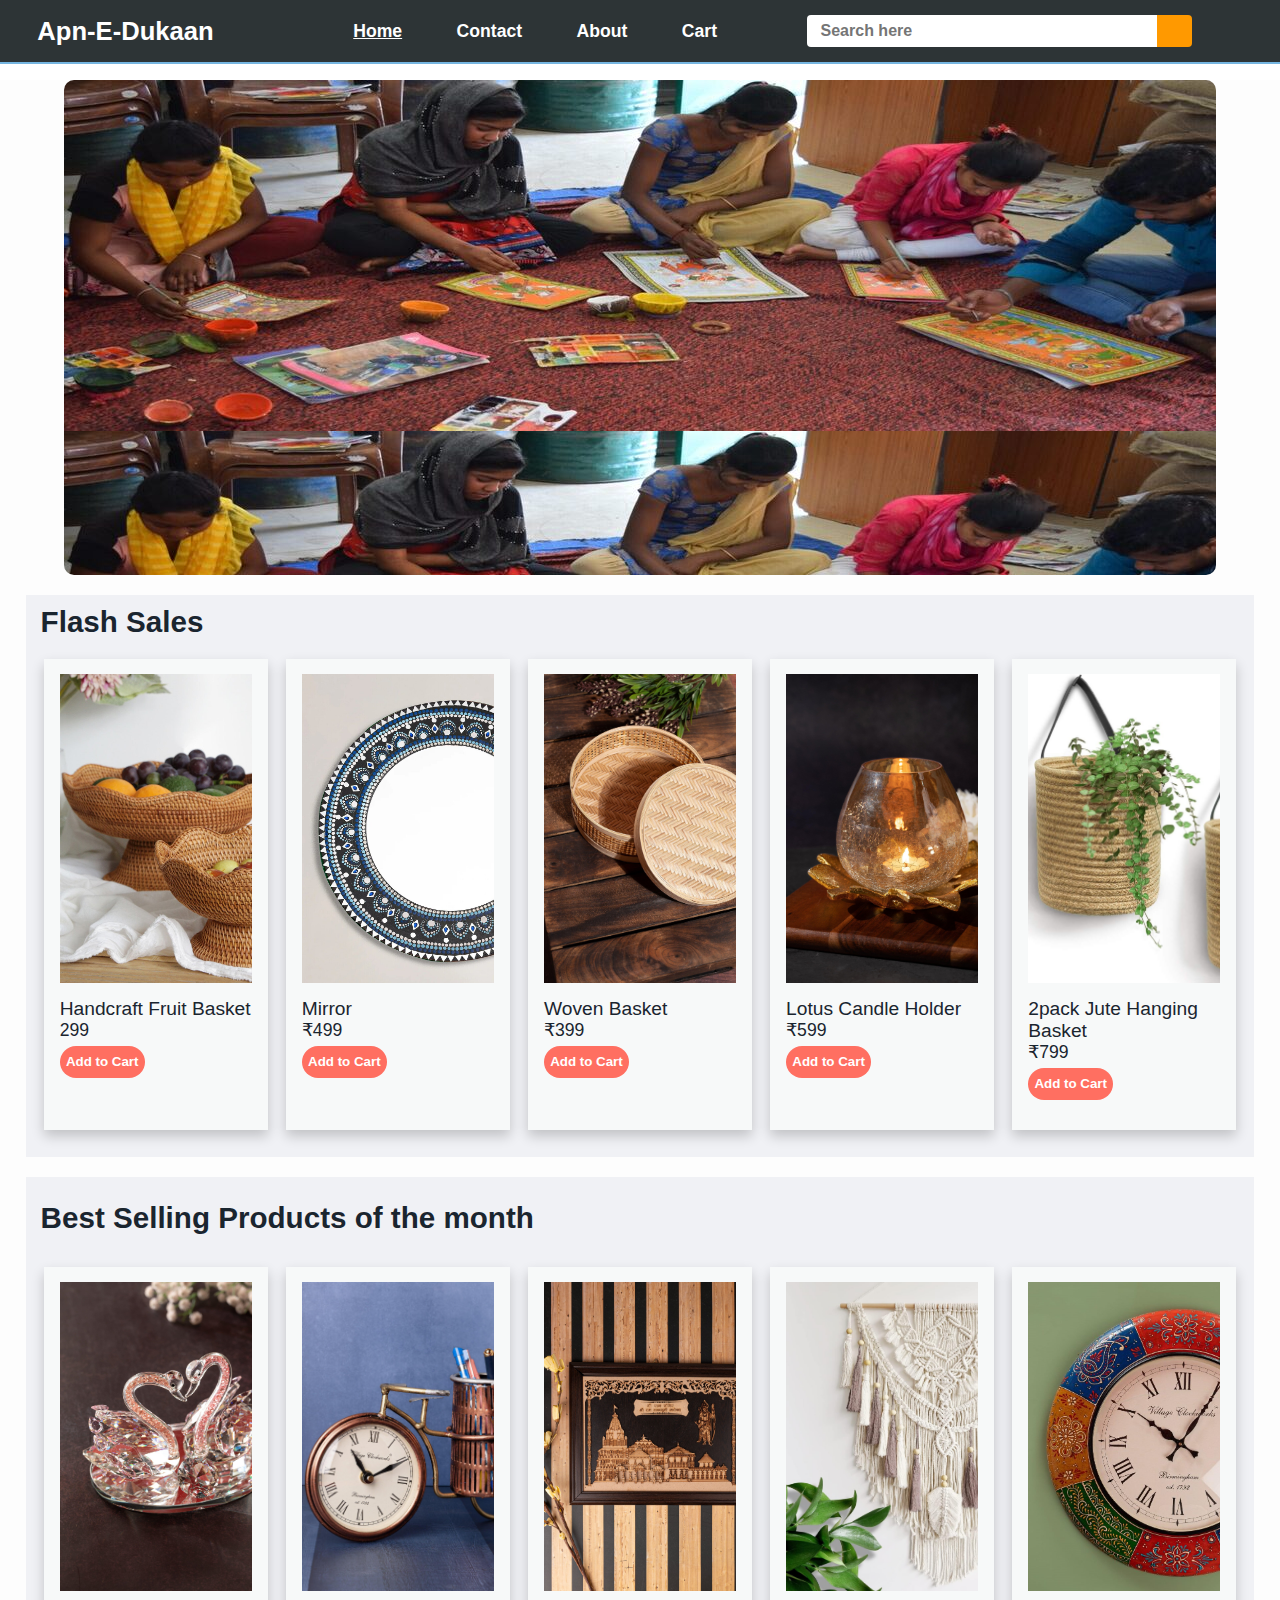
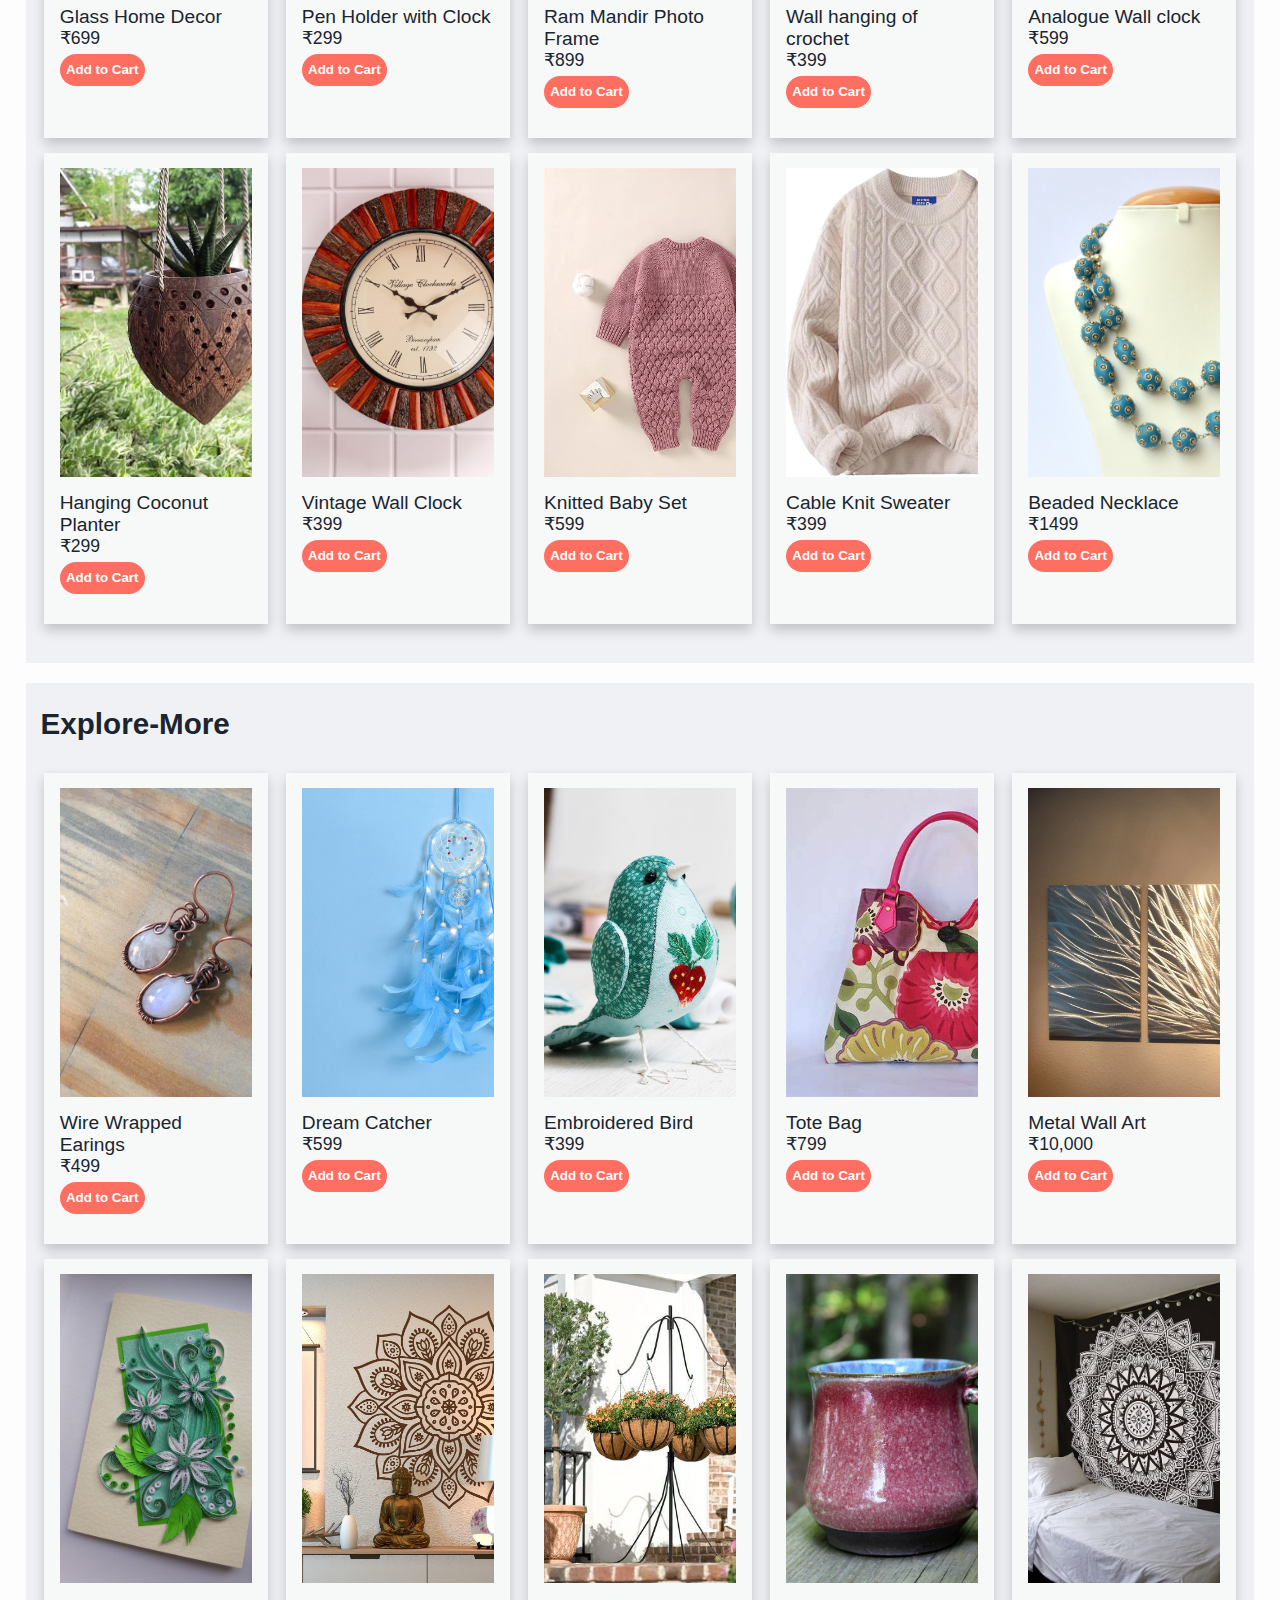
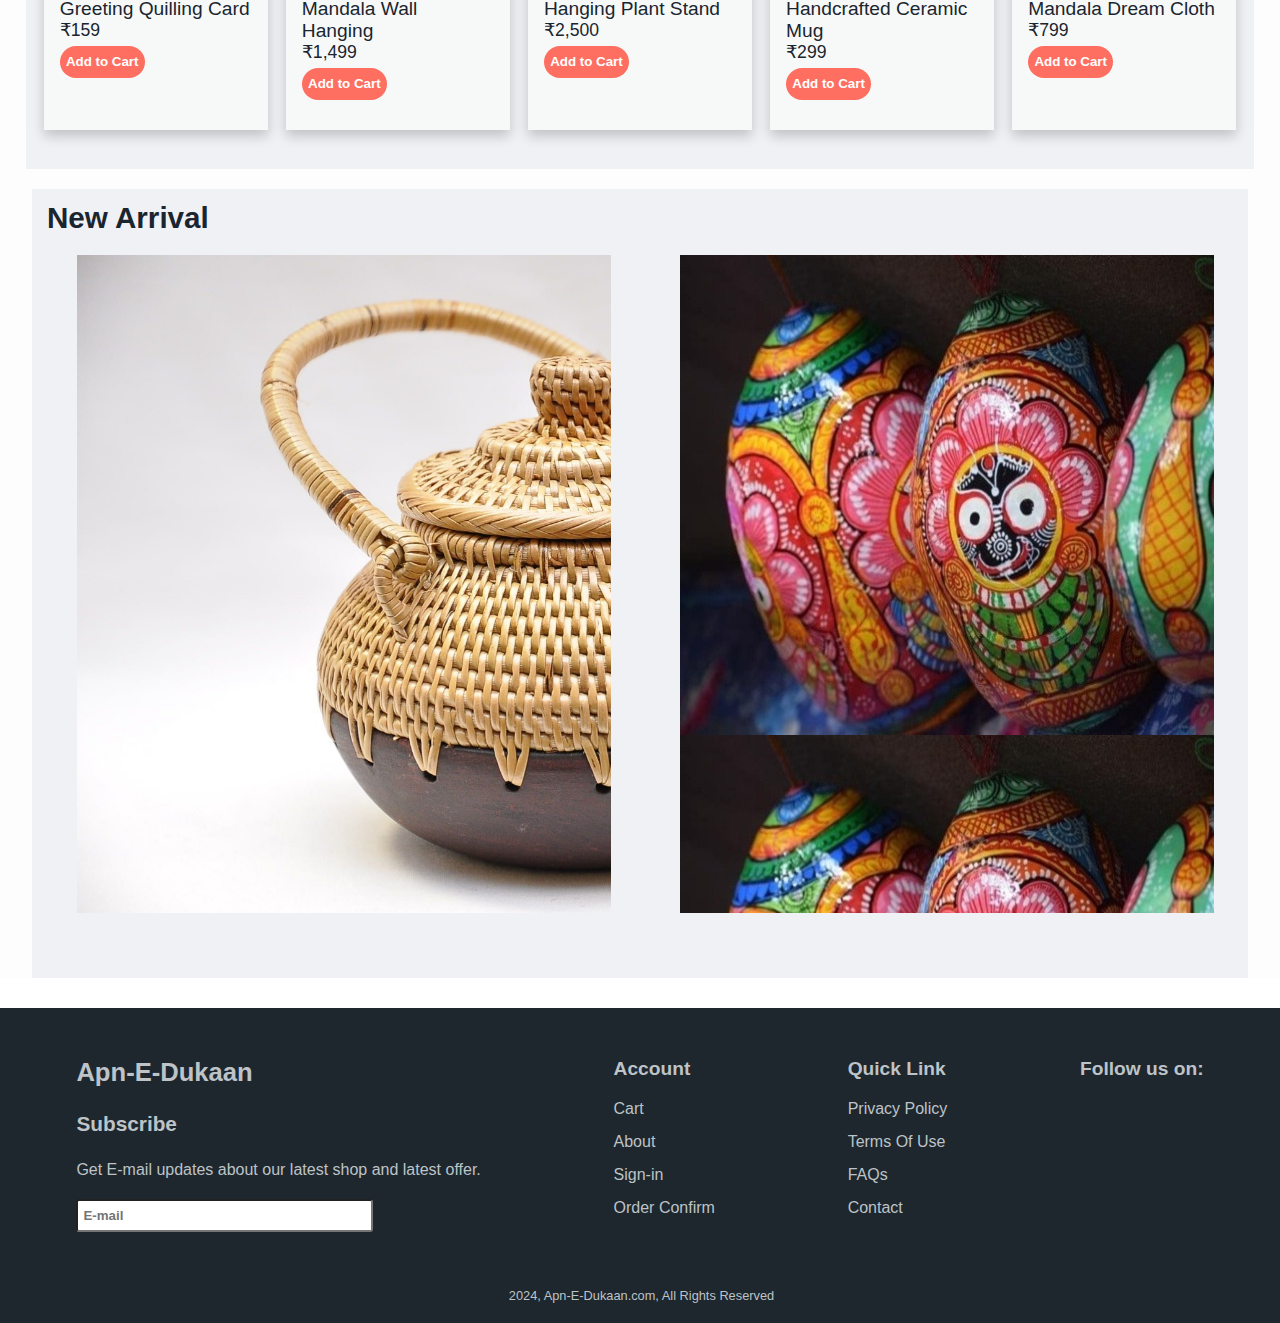
<file: index.html>
<!DOCTYPE html>
<html lang="en">

<head>
  <meta charset="UTF-8" />
  <meta name="viewport" content="width=device-width, initial-scale=1.0" />
  <title>Home page</title>
  <link rel="stylesheet" href="https://cdnjs.cloudflare.com/ajax/libs/font-awesome/6.6.0/css/all.min.css"
    integrity="sha512-Kc323vGBEqzTmouAECnVceyQqyqdsSiqLQISBL29aUW4U/M7pSPA/gEUZQqv1cwx4OnYxTxve5UMg5GT6L4JJg=="
    crossorigin="anonymous" referrerpolicy="no-referrer" />
  <link rel="stylesheet" href="/home.css" />
</head>

<body>
  <header>
    <div class="navbar">
      <div class="logo">
        <h1>Apn-E-Dukaan</h1>
      </div>
      <div class="nav-options">
        <nav>
          <a href="/index.html"><u>Home</u></a>
          <a href="/contact.html">Contact</a>
          <a href="/about.html">About</a>
          <a href="/cart.html">Cart</a>
  
        
        </nav>
      </div>
      <div class="nav-search">
        <input type="search" placeholder="  Search here" class="search-bar" />
        <div class="search-icon">
          <i class="fa-solid fa-magnifying-glass"></i>
        </div>
        <a href="cart.html" class="cart">
          <i class="fa-solid fa-cart-shopping"></i>
        </a>
      </div>
      
  </header>

  <main>
    <div class="hero-section">
      <div class="hero-image"></div>
    </div>

    <div class="Flash">
      <div class="flash-sales">
        <div class="heading">
          <h3>Flash Sales</h3>
        </div>
        <div class="shop-section">
          <div class="outer-box">
            <div class="box-content">
              <div class="image-section" style="background-image: url('/F1.jpeg')"></div>
              <h4>Handcraft Fruit Basket</h4>
              <p>299</p>
              <a href="/cart.html"><button class="add_cart">Add to Cart</button></a>
            </div>
          </div>
          <div class="outer-box">
            <div class="box-content">
              <div class="image-section" style="background-image: url('/F5.jpg')"></div>
              <h4>Mirror</h4>   

              <p>₹499</p>
              <a href="/cart.html"><button class="add_cart">Add to Cart</button></a>
            </div>
          </div>
          <div class="outer-box">
            <div class="box-content">
              <div class="image-section" style="background-image: url('/F3.jpg');"></div>
              <h4>Woven Basket </h4>
              <p>₹399</p>
              <a href="/cart.html"><button class="add_cart">Add to Cart</button></a>
            </div>
          </div>
          <div class="outer-box">
            <div class="box-content">
              <div class="image-section" style="background-image: url('/F8.jpg');"></div>
              <h4>Lotus Candle Holder</h4>
              <p>₹599</p>
              <a href="/cart.html"><button class="add_cart">Add to Cart</button></a>
            </div>
          </div>
          <div class="outer-box">
            <div class="box-content">
              <div class="image-section" style="background-image: url('/F7\ \(2\).jpg');"></div>
              <h4>2pack Jute Hanging Basket</h4>
              <p>₹799</p>
              <a href="/cart.html"><button class="add_cart">Add to Cart</button></a>
            </div>
          </div>
        </div>
      </div>
    </div>

    <!-- <div class="categories-outer">
      <div class="categories-inner">
        <div class="heading">
          <h3>Browse By Category</h3>
        </div>
        <div class="categories">
          <div class="category" style="background-image: url('/F55.jpg');"></div>
          <div class="category" style="background-image: url('/F90.jpg');"></div>
          <div class="category" style="background-image: url('/F50.jpg');"></div>
          <div class="category" style="background-image: url('/F00.jpg');"></div>
          <div class="category" style="background-image: url('/F000.jpg');"></div>
        </div>
      </div>
    </div>   -->

    <div class="this-month">
      <div class="best-selling">
        <div class="heading">
          <h3>Best Selling Products of the month</h3>
        </div>
        <div class="shop-section">
          <div class="outer-box">
            <div class="box-content">
              <div class="image-section" style="background-image: url('/F9.jpg')"></div>
              <h4>Glass Home Decor</h4>
              <p>₹699</p>
              <a href="/cart.html"><button class="add_cart">Add to Cart</button></a>
            </div>
          </div>
          <div class="outer-box">
            <div class="box-content">
              <div class="image-section" style="background-image: url('/F10\ \(1\).jpg')"></div>
              <h4>Pen Holder with Clock </h4>
              <p>₹299</p>
              <a href="/cart.html"><button class="add_cart">Add to Cart</button></a>
            </div>
          </div>
          <div class="outer-box">
            <div class="box-content">
              <div class="image-section" style="background-image: url('/F11.jpg')"></div>
              <h4>Ram Mandir Photo Frame</h4>
              <p>₹899</p>
              <a href="/cart.html"><button class="add_cart">Add to Cart</button></a>
            </div>
          </div>
          <div class="outer-box">
            <div class="box-content">
              <div class="image-section" style="background-image: url('/F12.jpg')"></div>
              <h4>Wall hanging of crochet</h4>
              <p>₹399</p>
              <a href="/cart.html"><button class="add_cart">Add to Cart</button></a>
            </div>
          </div>
          <div class="outer-box">
            <div class="box-content">
              <div class="image-section" style="background-image: url('/F14.jpg')" ></div>
              <h4>Analogue Wall clock</h4>
              <p>₹599</p>
              <a href="/cart.html"><button class="add_cart">Add to Cart</button></a>
            </div>
          </div>
          <div class="outer-box">
            <div class="box-content">
              <div class="image-section" style="background-image: url('/F16.jpg')"></div>
              <h4>Hanging Coconut Planter</h4>
              <p>₹299</p>
              <a href="/cart.html"><button class="add_cart">Add to Cart</button></a>
            </div>
          </div>
          <div class="outer-box">
            <div class="box-content">
              <div class="image-section" style="background-image: url('/F13\(\ 2\).jpg')"></div>
              <h4>Vintage Wall Clock</h4>
              <p>₹399</p>
              <a href="/cart.html"><button class="add_cart">Add to Cart</button></a>
            </div>
          </div>
          <div class="outer-box">
            <div class="box-content">
              <div class="image-section" style="background-image: url('/F17.jpg')"></div>
              <h4>Knitted Baby Set</h4>
              <p>₹599</p>
              <a href="/cart.html"><button class="add_cart">Add to Cart</button></a>
            </div>
          </div>
          <div class="outer-box">
            <div class="box-content">
              <div class="image-section" style="background-image: url('/F18.jpg')"></div>
              <h4>Cable Knit Sweater</h4>
              <p>₹399</p>
              <a href="/cart.html"><button class="add_cart">Add to Cart</button></a>
            </div>
          </div>
          <div class="outer-box">
            <div class="box-content">
              <div class="image-section" style="background-image: url('/F19.jpg')"></div>
              <h4>Beaded Necklace</h4>
              <p>₹1499</p>
              <a href="/cart.html"><button class="add_cart">Add to Cart</button></a>
            </div>
          </div>
        </div>
      </div>
    </div>

    <div class="explore-outer">
      <div class="explore-more">
        <div class="heading">
          <h3>Explore-More</h3>
        </div>
        <div class="shop-section">
          <div class="outer-box">
            <div class="box-content">
              <div class="image-section" style="background-image: url('/F20.jpg')"></div>
              <h4>Wire Wrapped Earings</h4>
              <p>₹499</p>
              <a href="/cart.html"><button class="add_cart">Add to Cart</button></a>
            </div>
          </div>
          <div class="outer-box">
            <div class="box-content">
              <div class="image-section" style="background-image: url('/F21.jpg')"></div>
              <h4>Dream Catcher</h4>
              <p>₹599</p>
              <a href="/cart.html"><button class="add_cart">Add to Cart</button></a>
            </div>
          </div>
          <div class="outer-box">
            <div class="box-content">
              <div class="image-section" style="background-image: url('/F22\(1\).jpg')"></div>
              <h4>Embroidered Bird</h4>
              <p>₹399</p>
              <a href="/cart.html"><button class="add_cart">Add to Cart</button></a>
            </div>
          </div>
          <div class="outer-box">
            <div class="box-content">
              <div class="image-section" style="background-image: url('/F23.jpeg')"></div>
              <h4>Tote Bag</h4>
              <p>₹799</p>
              <a href="/cart.html"><button class="add_cart">Add to Cart</button></a>
            </div>
          </div>
          <div class="outer-box">
            <div class="box-content">
              <div class="image-section" style="background-image: url('/F26.jpg')"></div>
              <h4>Metal Wall Art</h4>
              <p>₹10,000</p>
              <a href="/cart.html"><button class="add_cart">Add to Cart</button></a>
            </div>
          </div>
          <div class="outer-box">
            <div class="box-content">
              <div class="image-section" style="background-image: url('/F29.jpg')"></div>
              <h4>Greeting Quilling Card</h4>
              <p>₹159</p>
              <a href="/cart.html"><button class="add_cart">Add to Cart</button></a>
            </div>
          </div>
          <div class="outer-box">
            <div class="box-content">
              <div class="image-section" style="background-image: url('/F31.jpg')"></div>
              <h4>Mandala Wall Hanging</h4>
              <p>₹1,499</p>
              <a href="/cart.html"><button class="add_cart">Add to Cart</button></a>
            </div>
          </div>
          <div class="outer-box">
            <div class="box-content">
              <div class="image-section" style="background-image: url('/F45.jpg')"></div>
              <h4>Hanging Plant Stand</h4>
              <p>₹2,500</p>
              <a href="/cart.html"><button class="add_cart">Add to Cart</button></a>
            </div>
          </div>
          <div class="outer-box">
            <div class="box-content">
              <div class="image-section" style="background-image: url('/F44\(1\).jpg')"></div>
              <h4>Handcrafted Ceramic Mug</h4>
              <p>₹299</p>
              <a href="/cart.html"><button class="add_cart">Add to Cart</button></a>
            </div>
          </div>
          <div class="outer-box">
            <div class="box-content">
              <div class="image-section" style="background-image: url('/F33.jpg')"></div>
              <h4>Mandala Dream Cloth</h4>
              <p>₹799</p>
              <a href="/cart.html"><button class="add_cart">Add to Cart</button></a>
            </div>
          </div>
        </div>
      </div>
    </div>

    <div class="arrival-outer">
      <div class="new-arrival">
        <div class="heading">
          <h3>New Arrival</h3>
        </div>
        <div class="arrival">
          <div class="left-image" style="background-image: url('/F2.jpeg');"></div>
          <div class="right-image" style="background-image: url('F111\ \(4\).jpg');"></div>
            
            </div>
          </div>
        </div>
      </div>
    </div>

  </main>

  <footer>
    <div class="footer-outer">
      <div class="footer-inner">
        <div class="footer-1">
          <h1>Apn-E-Dukaan</h1>
          <h6>Subscribe</h6>
          <p>Get E-mail updates about our latest
            shop and latest offer.</p>
          <input type="email" placeholder="E-mail">
        </div>
        <div class="footer-2">
          <h3>Account</h3>
          <ul>
            <li><a href="cart.html">Cart</a></li>
            <li><a href="about.html">About</a></li>
            <li><a href="sign-in.html">Sign-in</a></li>
            <li><a href="orderConf.html">Order Confirm</a></li>
            
          </ul>
        </div>
        <div class="footer-3">
          <h3>Quick Link</h3>
          <ul>
            <li><a href="#">Privacy Policy</a></li>
            <li><a href="#">Terms Of Use</a></li>
            <li><a href="#">FAQs</a></li>
            <li><a href="contact.html">Contact</a></li>
          </ul>
        </div>
        <div class="footer-4">
          <h3>Follow us on: </h3>
          <a href="https://www.instagram.com/accounts/login/?hl=en"><i class="fa-brands fa-instagram"></i></a>
          <a href="https://www.facebook.com/login/" class="facebook"><i class="fa-brands fa-facebook-f"></i></a>
          <a href="https://x.com/i/flow/login"><i class="fa-brands fa-x-twitter"></i></a>
          <a href="https://www.linkedin.com/login"><i class="fa-brands fa-linkedin-in"></i></a>
        </div>
      </div>
      <div class="copyright">
        <i class="fa-regular fa-copyright"></i>
        <p> 2024, Apn-E-Dukaan.com, All Rights Reserved </p>
      </div>
    </div>
  </footer>
</body>

</html>
</file>
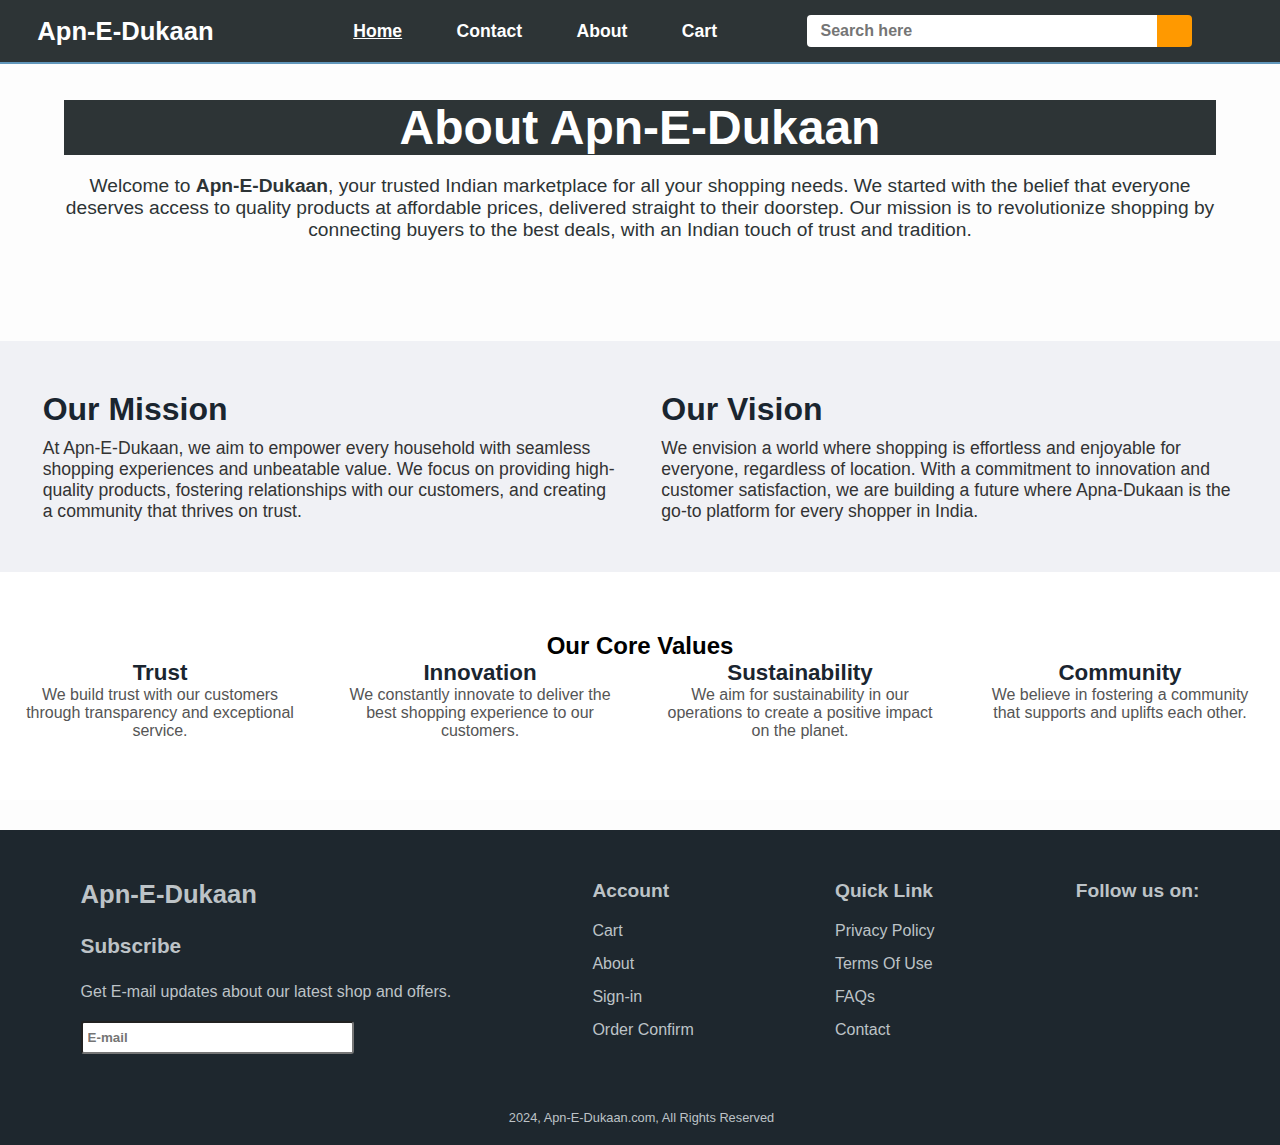
<file: about.html>
<!DOCTYPE html>
<html lang="en">

<head>
    <meta charset="UTF-8">
    <meta name="viewport" content="width=device-width, initial-scale=1.0">
    <title>About Us - Apn-E-Dukaan</title>
    <link rel="stylesheet" href="https://cdnjs.cloudflare.com/ajax/libs/font-awesome/6.6.0/css/all.min.css"
        integrity="sha512-Kc323vGBEqzTmouAECnVceyQqyqdsSiqLQISBL29aUW4U/M7pSPA/gEUZQqv1cwx4OnYxTxve5UMg5GT6L4JJg=="
        crossorigin="anonymous" referrerpolicy="no-referrer" />
    <link rel="stylesheet" href="/about.css"> <!-- Your CSS for styling the about page -->
</head>

<body>
    <header>
        <div class="navbar">
            <div class="logo">
                <h1>Apn-E-Dukaan</h1>
            </div>
            <div class="nav-options">
                <nav>
                    <a href="/index.html"><u>Home</u></a>
                    <a href="/contact.html">Contact</a>
                    <a href="/about.html">About</a>
                    <a href="/cart.html">Cart</a>
                </nav>
            </div>
            <div class="nav-search">
                <input type="search" placeholder="  Search here" class="search-bar" />
                <div class="search-icon">
                  <i class="fa-solid fa-magnifying-glass"></i>
                </div>
                <a href="cart.html" class="cart">
                  <i class="fa-solid fa-cart-shopping"></i>
                </a>
              </div>
              
    </header>

    <main>
        <!-- About Section -->
        <section class="about-section">
            <div class="about-container">
                <div class="about-content">
                    <h1>About Apn-E-Dukaan</h1>
                    <p>Welcome to <strong>Apn-E-Dukaan</strong>, your trusted Indian marketplace for all your shopping needs. 
                    We started with the belief that everyone deserves access to quality products at affordable prices, delivered straight to their doorstep. 
                    Our mission is to revolutionize shopping by connecting buyers to the best deals, with an Indian touch of trust and tradition.</p>
                </div>
            </div>
        </section>

        <!-- Vision and Mission -->
        <section class="mission-vision">
            <div class="mission-vision-container">
                <div class="mission">
                    <h2>Our Mission</h2>
                    <p>At Apn-E-Dukaan, we aim to empower every household with seamless shopping experiences and unbeatable value. 
                    We focus on providing high-quality products, fostering relationships with our customers, and creating a community that thrives on trust.</p>
                </div>
                <div class="vision">
                    <h2>Our Vision</h2>
                    <p>We envision a world where shopping is effortless and enjoyable for everyone, regardless of location. 
                    With a commitment to innovation and customer satisfaction, we are building a future where Apna-Dukaan is the go-to platform for every shopper in India.</p>
                </div>
            </div>
        </section>

       

        <!-- Core Values Section -->
        <section class="values-section">
            <div class="values-container">
                <h2>Our Core Values</h2>
                <div class="values">
                    <div class="value-box">
                        <i class="fa-solid fa-handshake"></i>
                        <h3>Trust</h3>
                        <p>We build trust with our customers through transparency and exceptional service.</p>
                    </div>
                    <div class="value-box">
                        <i class="fa-solid fa-lightbulb"></i>
                        <h3>Innovation</h3>
                        <p>We constantly innovate to deliver the best shopping experience to our customers.</p>
                    </div>
                    <div class="value-box">
                        <i class="fa-solid fa-globe"></i>
                        <h3>Sustainability</h3>
                        <p>We aim for sustainability in our operations to create a positive impact on the planet.</p>
                    </div>
                    <div class="value-box">
                        <i class="fa-solid fa-users"></i>
                        <h3>Community</h3>
                        <p>We believe in fostering a community that supports and uplifts each other.</p>
                    </div>
                </div>
            </div>
        </section>
    </main>

    <footer>
        <div class="footer-outer">
            <div class="footer-inner">
                <div class="footer-1">
                    <h1>Apn-E-Dukaan</h1>
                    <h6>Subscribe</h6>
                    <p>Get E-mail updates about our latest shop and offers.</p>
                    <input type="email" placeholder="E-mail">
                </div>
                <div class="footer-2">
                    <h3>Account</h3>
                    <ul>
                        <li><a href="cart.html">Cart</a></li>
                        <li><a href="about.html">About</a></li>
                        <li><a href="sign-in.html">Sign-in</a></li>
                        <li><a href="orderConf.html">Order Confirm</a></li>
                        
                      </ul>
                    </div>
                    <div class="footer-3">
                      <h3>Quick Link</h3>
                      <ul>
                        <li><a href="#">Privacy Policy</a></li>
                        <li><a href="#">Terms Of Use</a></li>
                        <li><a href="#">FAQs</a></li>
                        <li><a href="contact.html">Contact</a></li>
                    </ul>
                </div>
                <div class="footer-4">
                    <h3>Follow us on: </h3>
                    <a href="https://www.instagram.com/accounts/login/?hl=en"><i class="fa-brands fa-instagram"></i></a>
                    <a href="https://www.facebook.com/login/" class="facebook"><i class="fa-brands fa-facebook-f"></i></a>
                    <a href="https://x.com/i/flow/login"><i class="fa-brands fa-x-twitter"></i></a>
                    <a href="https://www.linkedin.com/login"><i class="fa-brands fa-linkedin-in"></i></a>
                </div>
            </div>
            <div class="copyright">
                <i class="fa-regular fa-copyright"></i>
                <p> 2024, Apn-E-Dukaan.com, All Rights Reserved </p>
            </div>
        </div>
    </footer>

</body>

</html>
</file>
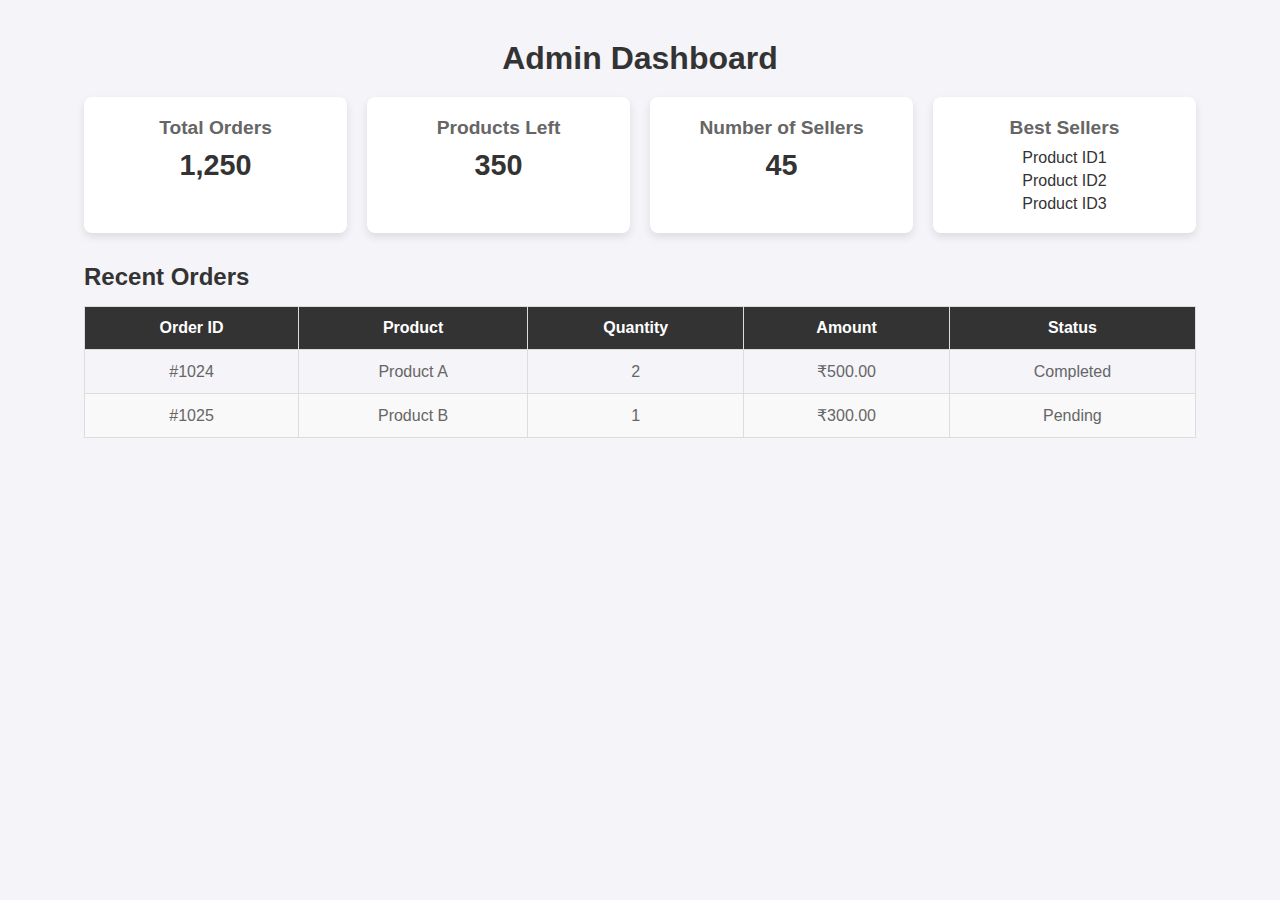
<file: admin.html>
<!DOCTYPE html>
<html lang="en">
<head>
    <meta charset="UTF-8">
    <meta name="viewport" content="width=device-width, initial-scale=1.0">
    <title>Admin Dashboard</title>
    <link rel="stylesheet" href="admin.css">
</head>
<body>
    <div class="dashboard-container">
        <header>
            <h1>Admin Dashboard</h1>
        </header>
        
        <div class="stats">
            <div class="stat-box">
                <h2>Total Orders</h2>
                <p>1,250</p>
            </div>
            <div class="stat-box">
                <h2>Products Left</h2>
                <p>350</p>
            </div>
            <div class="stat-box">
                <h2>Number of Sellers</h2>
                <p>45</p>
            </div>
            <div class="stat-box">
                <h2>Best Sellers</h2>
                <ul>
                    <li>Product ID1</li>
                    <li>Product ID2</li>
                    <li>Product ID3</li>
                </ul>
            </div>
        </div>

        <div class="table-section">
            <h2>Recent Orders</h2>
            <table>
                <thead>
                    <tr>
                        <th>Order ID</th>
                        <th>Product</th>
                        <th>Quantity</th>
                        <th>Amount</th>
                        <th>Status</th>
                    </tr>
                </thead>
                <tbody>
                    <tr>
                        <td>#1024</td>
                        <td>Product A</td>
                        <td>2</td>
                        <td>₹500.00</td>
                        <td>Completed</td>
                    </tr>
                    <tr>
                        <td>#1025</td>
                        <td>Product B</td>
                        <td>1</td>
                        <td>₹300.00</td>
                        <td>Pending</td>
                    </tr>
                    <!-- More rows as needed -->
                </tbody>
            </table>
        </div>
    </div>
</body>
</html>
</file>
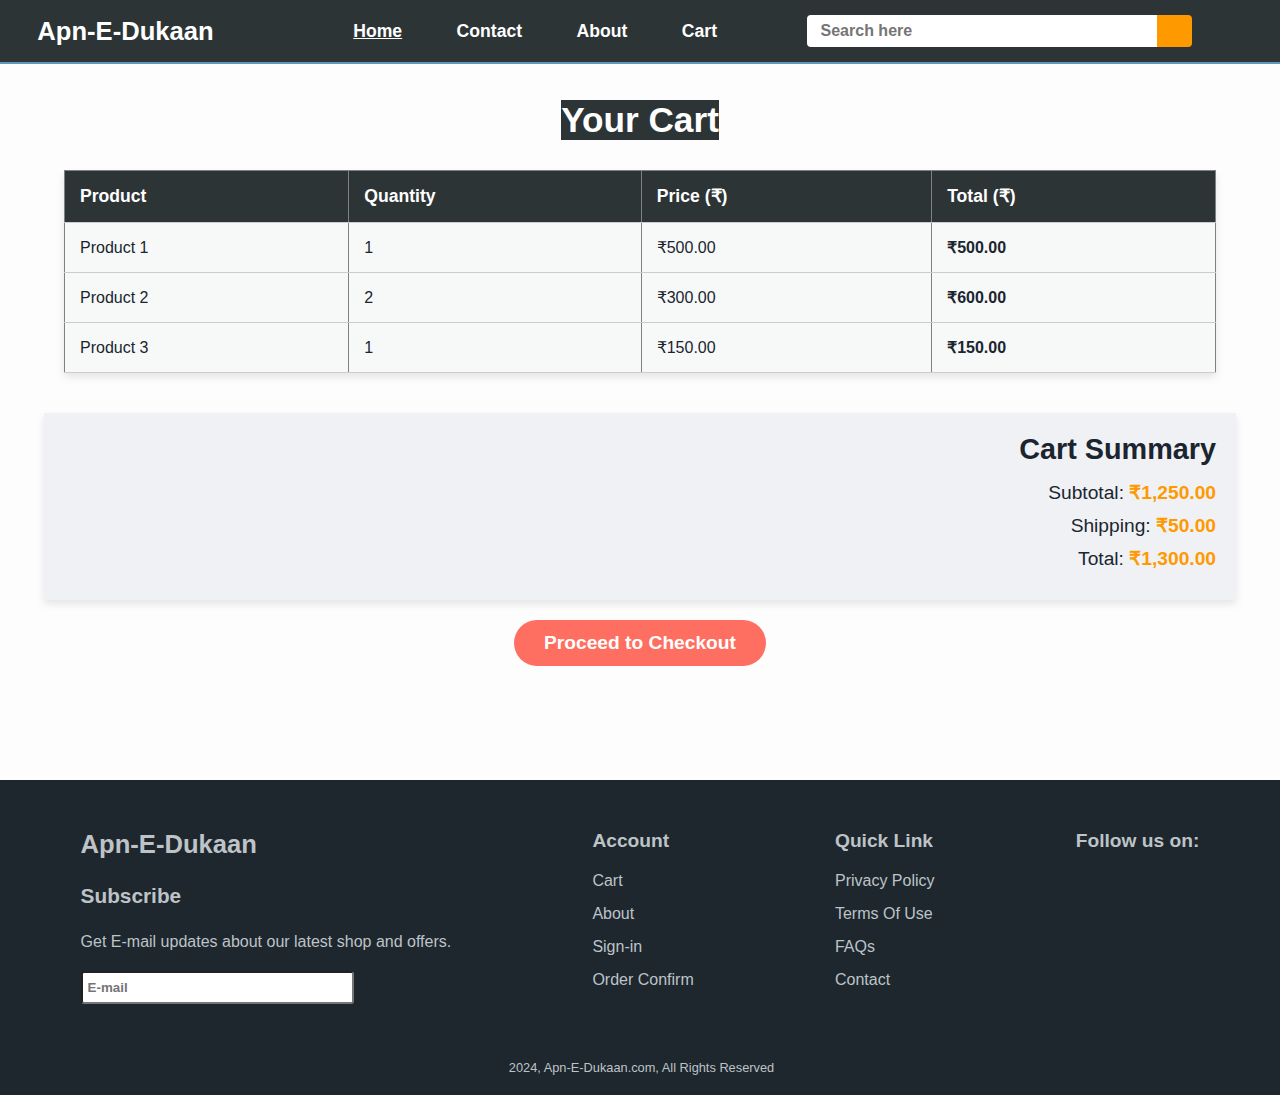
<file: cart.html>
<!DOCTYPE html>
<html lang="en">

<head>
    <meta charset="UTF-8">
    <meta name="viewport" content="width=device-width, initial-scale=1.0">
    <title>Shopping Cart</title>
    <link rel="stylesheet" href="https://cdnjs.cloudflare.com/ajax/libs/font-awesome/6.6.0/css/all.min.css"
        integrity="sha512-Kc323vGBEqzTmouAECnVceyQqyqdsSiqLQISBL29aUW4U/M7pSPA/gEUZQqv1cwx4OnYxTxve5UMg5GT6L4JJg=="
        crossorigin="anonymous" referrerpolicy="no-referrer" />
    <link rel="stylesheet" href="/cart.css"> 
</head>

<body>
    <header>
        <div class="navbar">
            <div class="logo">
                <h1>Apn-E-Dukaan</h1>
            </div>
            <div class="nav-options">
                <nav>
                    <a href="/index.html"><u>Home</u></a>
                    <a href="/contact.html">Contact</a>
                    <a href="/about.html">About</a>
                    <a href="/cart.html">Cart</a>
              
                </nav>
            </div>
            <div class="nav-search">
                <input type="search" placeholder="  Search here" class="search-bar" />
                <div class="search-icon">
                  <i class="fa-solid fa-magnifying-glass"></i>
                </div>
                <a href="cart.html" class="cart">
                  <i class="fa-solid fa-cart-shopping"></i>
                </a>
              </div>
              
    </header>

    <main>
        <div class="cart-container">
            <h1>Your Cart</h1>

            <!-- Static Cart Table -->
            <table class="cart-table" border="1" cellpadding="10" cellspacing="0">
                <thead>
                    <tr>
                        <th>Product</th>
                        <th>Quantity</th>
                        <th>Price (₹)</th> <!-- Prices in INR -->
                        <th>Total (₹)</th>
                    </tr>
                </thead>
                <tbody>
                    <!-- Example of a product in the cart -->
                    <tr>
                        <td>Product 1</td>
                        <td>1</td>
                        <td>₹500.00</td>
                        <td>₹500.00</td>
                    </tr>
                    <tr>
                        <td>Product 2</td>
                        <td>2</td>
                        <td>₹300.00</td>
                        <td>₹600.00</td>
                    </tr>
                    <tr>
                        <td>Product 3</td>
                        <td>1</td>
                        <td>₹150.00</td>
                        <td>₹150.00</td>
                    </tr>
                    <!-- Add more products manually -->
                </tbody>
            </table>

           <!-- Cart Summary -->
<div class="cart-summary">
    <h3>Cart Summary</h3>
    <p>Subtotal: <strong>₹1,250.00</strong></p>
    <p>Shipping: <strong>₹50.00</strong></p>
    <p>Total: <strong>₹1,300.00</strong></p>
</div>

<a href="/checkout.html">
    <button class="checkout-button">Proceed to Checkout</button>
</a>

    </main>

    <footer>
        <div class="footer-outer">
            <div class="footer-inner">
                <div class="footer-1">
                    <h1>Apn-E-Dukaan</h1>
                    <h6>Subscribe</h6>
                    <p>Get E-mail updates about our latest shop and offers.</p>
                    <input type="email" placeholder="E-mail">
                </div>
                <div class="footer-2">
                    <h3>Account</h3>
                    <ul>
                        <li><a href="cart.html">Cart</a></li>
                        <li><a href="about.html">About</a></li>
                        <li><a href="sign-in.html">Sign-in</a></li>
                        <li><a href="orderConf.html">Order Confirm</a></li>
                        
                      </ul>
                    </div>
                    <div class="footer-3">
                      <h3>Quick Link</h3>
                      <ul>
                        <li><a href="#">Privacy Policy</a></li>
                        <li><a href="#">Terms Of Use</a></li>
                        <li><a href="#">FAQs</a></li>
                        <li><a href="contact.html">Contact</a></li>
                    </ul>
                </div>
                <div class="footer-4">
                    <h3>Follow us on: </h3>
                    <a href="https://www.instagram.com/accounts/login/?hl=en"><i class="fa-brands fa-instagram"></i></a>
                    <a href="https://www.facebook.com/login/" class="facebook"><i class="fa-brands fa-facebook-f"></i></a>
                    <a href="https://x.com/i/flow/login"><i class="fa-brands fa-x-twitter"></i></a>
                    <a href="https://www.linkedin.com/login"><i class="fa-brands fa-linkedin-in"></i></a>
                </div>
            </div>
            <div class="copyright">
                <i class="fa-regular fa-copyright"></i>
                <p> 2024, Apn-E-Dukaan.com, All Rights Reserved </p>
            </div>
        </div>
    </footer>

</body>

</html>
</file>
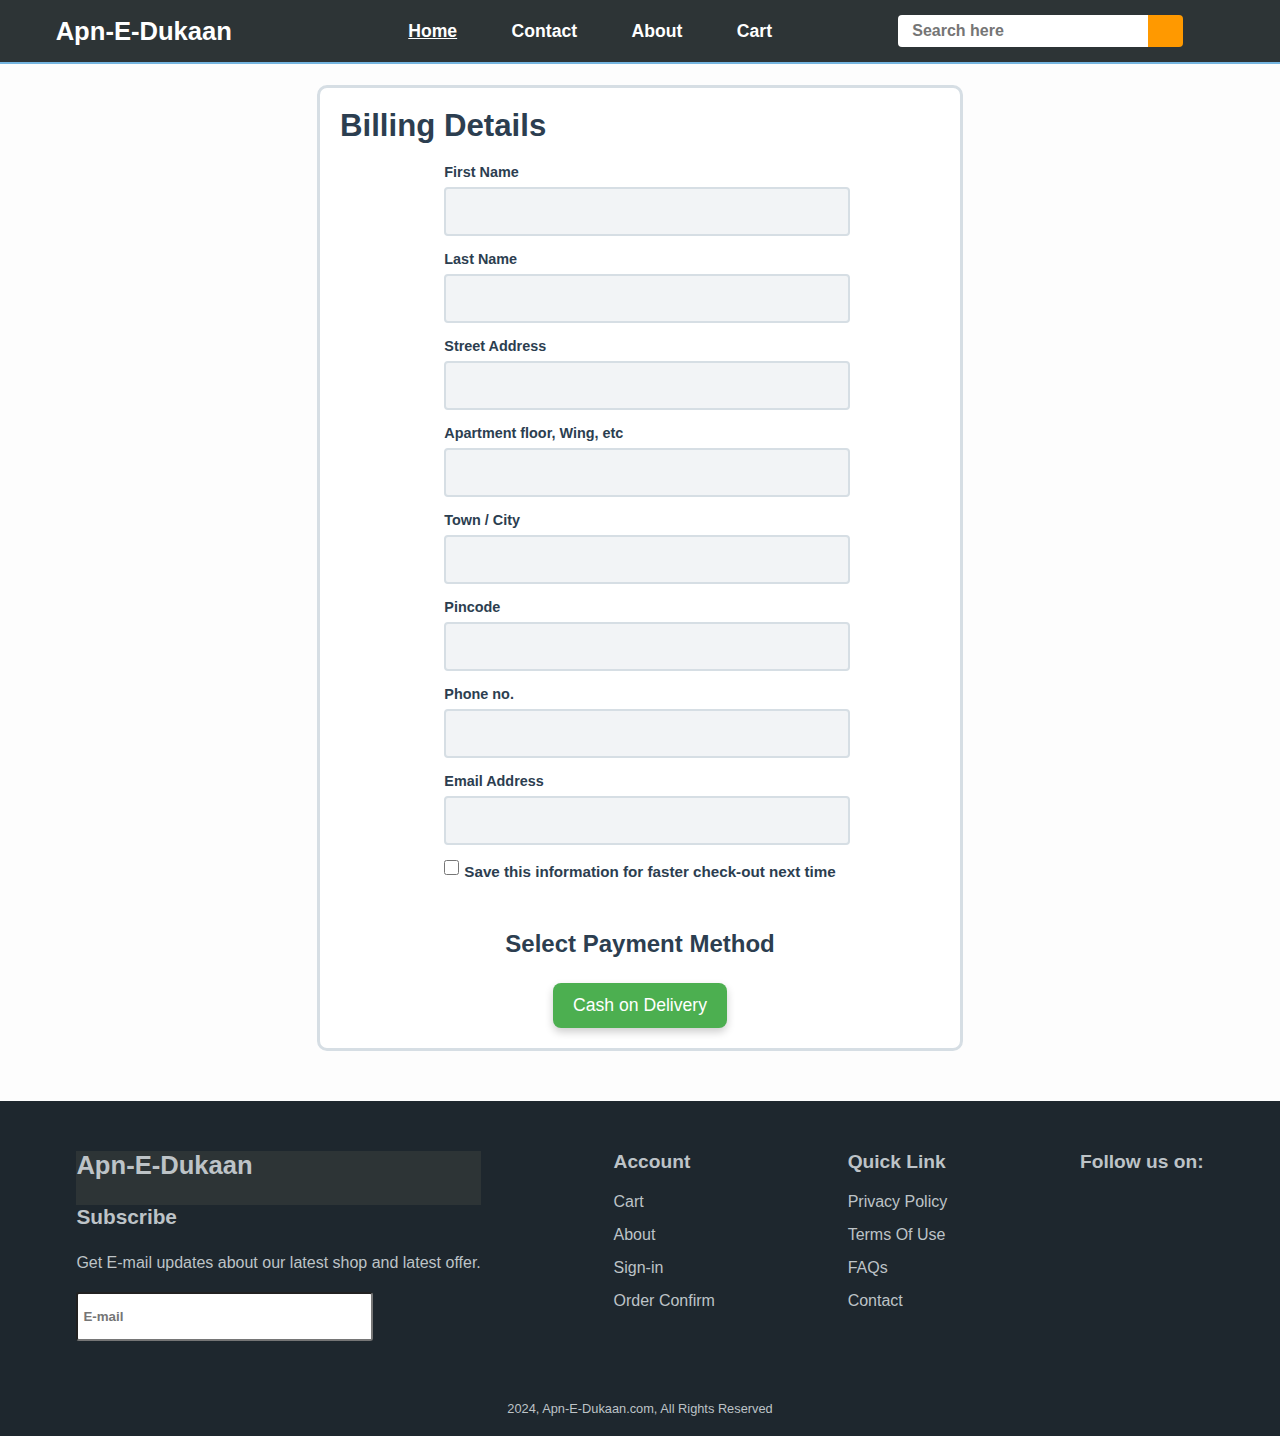
<file: checkout.html>
<!DOCTYPE html>
<html lang="en">

<head>
  <meta charset="UTF-8">
  <meta name="viewport" content="width=device-width, initial-scale=1.0">
  <title>Checkout page</title>
  <link rel="stylesheet" href="https://cdnjs.cloudflare.com/ajax/libs/font-awesome/6.6.0/css/all.min.css"
    integrity="sha512-Kc323vGBEqzTmouAECnVceyQqyqdsSiqLQISBL29aUW4U/M7pSPA/gEUZQqv1cwx4OnYxTxve5UMg5GT6L4JJg=="
    crossorigin="anonymous" referrerpolicy="no-referrer" />
  <link rel="stylesheet" href="/checkout.css">


</head>

<body>
  <header>
    <div class="navbar">
      <div class="logo">
        <h1>Apn-E-Dukaan</h1>
      </div>
      <div class="nav-options">
        <nav>
          <a href="/index.html"><u>Home</u></a>
          <a href="/contact.html">Contact</a>
          <a href="/about.html">About</a>
          <a href="/cart.html">Cart</a>
        </nav>
      </div>
      <div class="nav-search">
        <input type="search" placeholder="  Search here" class="search-bar" />
        <div class="search-icon">
          <i class="fa-solid fa-magnifying-glass"></i>
        </div>
        <a href="cart.html" class="cart">
          <i class="fa-solid fa-cart-shopping"></i>
        </a>
      </div>

  </header>

  <main>
    <div class="outer-box">
      <div class="left-box">
        <h3>Billing Details</h3>
        <form action=" ">

          <label for="firstname">
            <h6>First Name</h6>
          </label>
          <input type="text" id="firstname">
          <label for="lastname">
            <h6>Last Name</h6>
          </label>
          <input type="text" id="lastname">
          <label for="streetaddress">
            <h6>Street Address</h6>
          </label>
          <input type="text" id="streetaddress">
          <label for="apartmentfloor">
            <h6>Apartment floor, Wing, etc</h6>
          </label>
          <input type="text" id="apartmentfloor">
          <label for="town-city">
            <h6>Town / City</h6>
          </label>
          <input type="text" id="town-city">
          <label for="pincode">
            <h6>Pincode</h6>
          </label>
          <input type="text" id="pincode">
          <label for="phone_no">
            <h6>Phone no.</h6>
          </label>
          <input type="tel" id="phone_no">
          <label for="email">
            <h6>Email Address</h6>
          </label>
          <input type="email" id="email">
          <div class="save-information">
            <input type="checkbox" id="information-save">
            <label for="information-save">
              <h6>Save this information for faster check-out next time</h6>
            </label>
          </div>
          

        </form>
        <div class="payment-wrapper">
          <div class="payment-option">
            <h4>Select Payment Method</h4>
            <a href="/orderConf.html">
              <button class="cod-button">Cash on Delivery</button>
            </a>
  
  
  
  
  
          </div>
        </div>
      </div>
      
      
    </div>

  </main>

  <footer>
    <div class="footer-outer">
      <div class="footer-inner">
        <div class="footer-1">
          <h1>Apn-E-Dukaan</h1>
          <h6>Subscribe</h6>
          <p>Get E-mail updates about our latest
            shop and latest offer.</p>
          <input type="email" placeholder="E-mail">
        </div>
        <div class="footer-2">
          <h3>Account</h3>
          <ul>
            <li><a href="cart.html">Cart</a></li>
            <li><a href="about.html">About</a></li>
            <li><a href="sign-in.html">Sign-in</a></li>
            <li><a href="orderConf.html">Order Confirm</a></li>
            
          </ul>
        </div>
        <div class="footer-3">
          <h3>Quick Link</h3>
          <ul>
            <li><a href="#">Privacy Policy</a></li>
            <li><a href="#">Terms Of Use</a></li>
            <li><a href="#">FAQs</a></li>
            <li><a href="contact.html">Contact</a></li>
          </ul>
        </div>
        <div class="footer-4">
          <h3>Follow us on: </h3>
          <a href="https://www.instagram.com/accounts/login/?hl=en"><i class="fa-brands fa-instagram"></i></a>
          <a href="https://www.facebook.com/login/" class="facebook"><i class="fa-brands fa-facebook-f"></i></a>
          <a href="https://x.com/i/flow/login"><i class="fa-brands fa-x-twitter"></i></a>
          <a href="https://www.linkedin.com/login"><i class="fa-brands fa-linkedin-in"></i></a>
        </div>
      </div>
      <div class="copyright">
        <i class="fa-regular fa-copyright"></i>
        <p> 2024, Apn-E-Dukaan.com, All Rights Reserved </p>
      </div>
    </div>
  </footer>


</body>

</html>
</file>
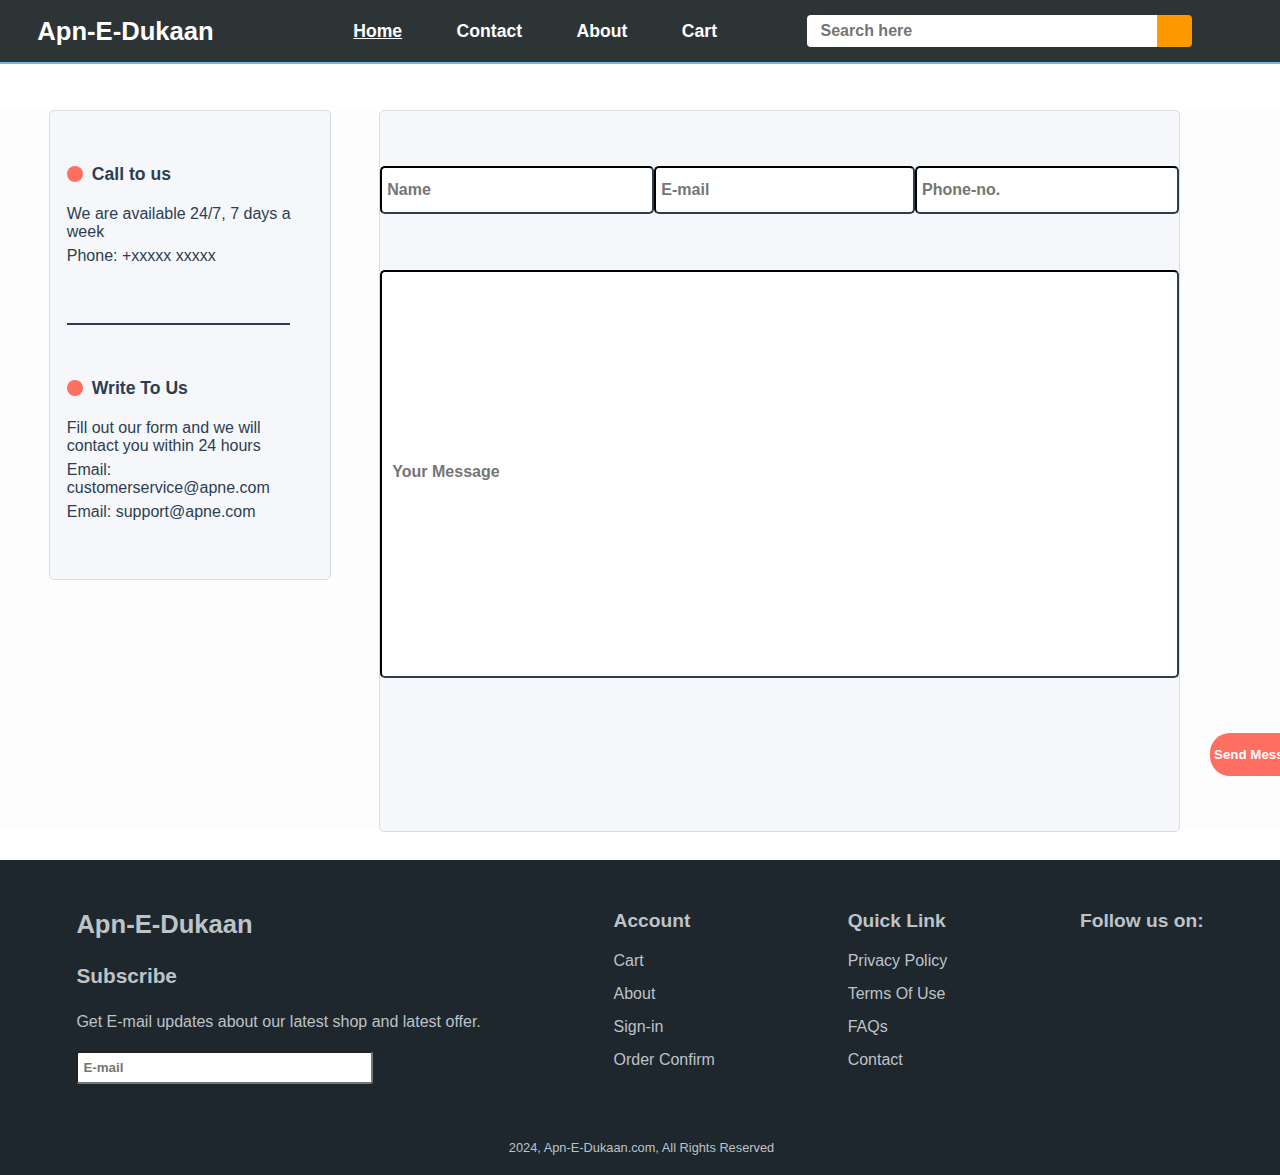
<file: contact.html>
<!DOCTYPE html>
<html lang="en">

<head>
    <meta charset="UTF-8">
    <meta name="viewport" content="width=device-width, initial-scale=1.0">
    <title>Contact</title>
    <link rel="stylesheet" href="https://cdnjs.cloudflare.com/ajax/libs/font-awesome/6.6.0/css/all.min.css"
        integrity="sha512-Kc323vGBEqzTmouAECnVceyQqyqdsSiqLQISBL29aUW4U/M7pSPA/gEUZQqv1cwx4OnYxTxve5UMg5GT6L4JJg=="
        crossorigin="anonymous" referrerpolicy="no-referrer" />
    <link rel="stylesheet" href="/contact.css">
</head>

<body>
    <header>
        <div class="navbar">
            <div class="logo">
                <h1>Apn-E-Dukaan</h1>
            </div>
            <div class="nav-options">
                <nav>
                    <a href="/index.html"><u>Home</u></a>
                    <a href="/contact.html">Contact</a>
                    <a href="/about.html">About</a>
                    <a href="/cart.html">Cart</a>
                </nav>
            </div>
            <div class="nav-search">
                <input type="search" placeholder="  Search here" class="search-bar" />
                <div class="search-icon">
                  <i class="fa-solid fa-magnifying-glass"></i>
                </div>
                <a href="cart.html" class="cart">
                  <i class="fa-solid fa-cart-shopping"></i>
                </a>
              </div>
              
    </header>

    <main>
        <div class="outer-box">
            <div class="left-box">
                <div class="call-us">
                    <div class="call-us-message">
                        <div class="call-logo"><i class="fa-solid fa-phone"></i></div>
                        <h4>Call to us</h4>
                    </div>
                    <p>We are available 24/7, 7 days a week</p>
                    <p>Phone: +xxxxx xxxxx</p>
                </div>
                <div class="line-between"></div>
                <div class="email-us">
                    <div class="email-us-message">
                        <div class="email-logo"><i class="fa-regular fa-envelope"></i></div>
                        <h4>Write To Us</h4>
                    </div>
                    <p>Fill out our form and we will contact
                        you within 24 hours</p>
                    <p>Email: customerservice@apne.com</p>
                    <p>Email: support@apne.com</p>
                </div>
            </div>
            <div class="right-box">
                <div class="up-boxes">
                    <div class="name"><input type="text" placeholder="Name"></div>
                    <input type="email" placeholder="E-mail">
                    <div class="phone-no"><input type="tel" placeholder="Phone-no."></div>
                </div>
                <div class="below-box">
                    <input type="text" placeholder="Your Message">
                </div>
                <div class="send-message"><button>Send Message</button></div>
            </div>
        </div>
    </main>

    <footer>
        <div class="footer-outer">
            <div class="footer-inner">
                <div class="footer-1">
                    <h1>Apn-E-Dukaan</h1>
                    <h6>Subscribe</h6>
                    <p>Get E-mail updates about our latest
                        shop and latest offer.</p>
                    <input type="email" placeholder="E-mail">
                </div>
                <div class="footer-2">
                    <h3>Account</h3>
                    <ul>
                        <li><a href="cart.html">Cart</a></li>
                        <li><a href="about.html">About</a></li>
                        <li><a href="sign-in.html">Sign-in</a></li>
                        <li><a href="orderConf.html">Order Confirm</a></li>
                        
                      </ul>
                    </div>
                    <div class="footer-3">
                      <h3>Quick Link</h3>
                      <ul>
                        <li><a href="#">Privacy Policy</a></li>
                        <li><a href="#">Terms Of Use</a></li>
                        <li><a href="#">FAQs</a></li>
                        <li><a href="contact.html">Contact</a></li>
                    </ul>
                </div>
                <div class="footer-4">
                    <h3>Follow us on: </h3>
                    <a href="https://www.instagram.com/accounts/login/?hl=en"><i class="fa-brands fa-instagram"></i></a>
                    <a href="https://www.facebook.com/login/" class="facebook"><i
                            class="fa-brands fa-facebook-f"></i></a>
                    <a href="https://x.com/i/flow/login"><i class="fa-brands fa-x-twitter"></i></a>
                    <a href="https://www.linkedin.com/login"><i class="fa-brands fa-linkedin-in"></i></a>
                </div>
            </div>
            <div class="copyright">
                <i class="fa-regular fa-copyright"></i>
                <p> 2024, Apn-E-Dukaan.com, All Rights Reserved </p>
            </div>
        </div>
    </footer>
</body>

</html>
</file>
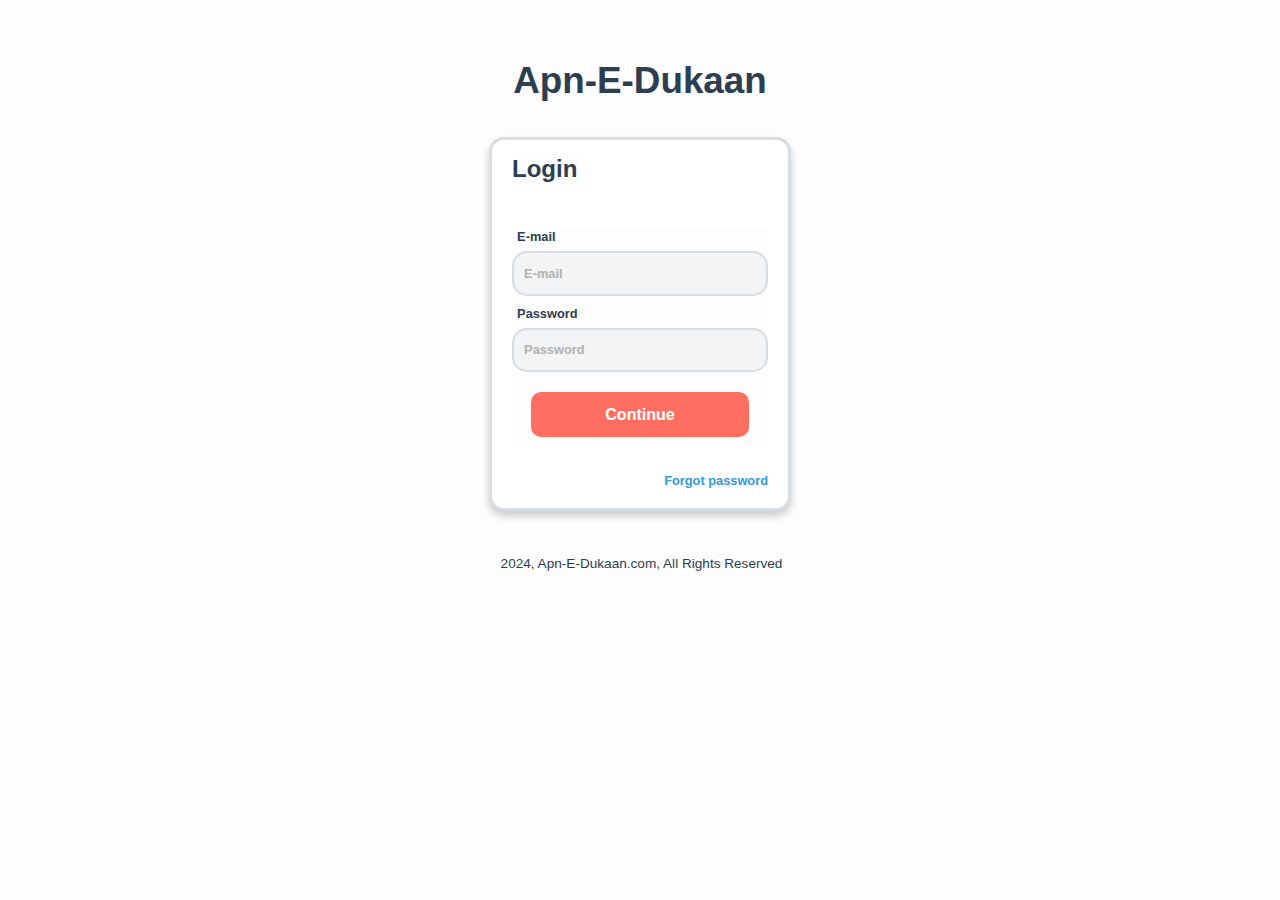
<file: login.html>
<!DOCTYPE html>
<html lang="en">

<head>
    <meta charset="UTF-8">
    <meta name="viewport" content="width=device-width, initial-scale=1.0">
    <title>Login page</title>
    <link rel="stylesheet" href="https://cdnjs.cloudflare.com/ajax/libs/font-awesome/6.6.0/css/all.min.css"
        integrity="sha512-Kc323vGBEqzTmouAECnVceyQqyqdsSiqLQISBL29aUW4U/M7pSPA/gEUZQqv1cwx4OnYxTxve5UMg5GT6L4JJg=="
        crossorigin="anonymous" referrerpolicy="no-referrer" />
    <link rel="stylesheet" href="/login.css">
</head>

<body>
    <div class="outer-login">
        <div class="company-logo"><a href="/index.html">
                <h1>Apn-E-Dukaan</h1>
            </a></div>
        <div class="login-form">
            <h3>Login</h3>
            <form action="">
                <label for="email">
                    <h6>E-mail</h6>
                </label>
                <input type="email" placeholder="E-mail" id="email">
                <label for="password">
                    <h6>Password</h6>
                </label>
                <input type="password" placeholder="Password" id="password">
                <div class="continue"><button type="submit">Continue</button></div>
            </form>
            <p><a href="#">Forgot password</a></p>
        </div>
        <div class="copyright">
            <i class="fa-regular fa-copyright"> </i>
            <p>2024, Apn-E-Dukaan.com, All Rights Reserved </p>
        </div>
    </div>

</body>
</html>
</file>
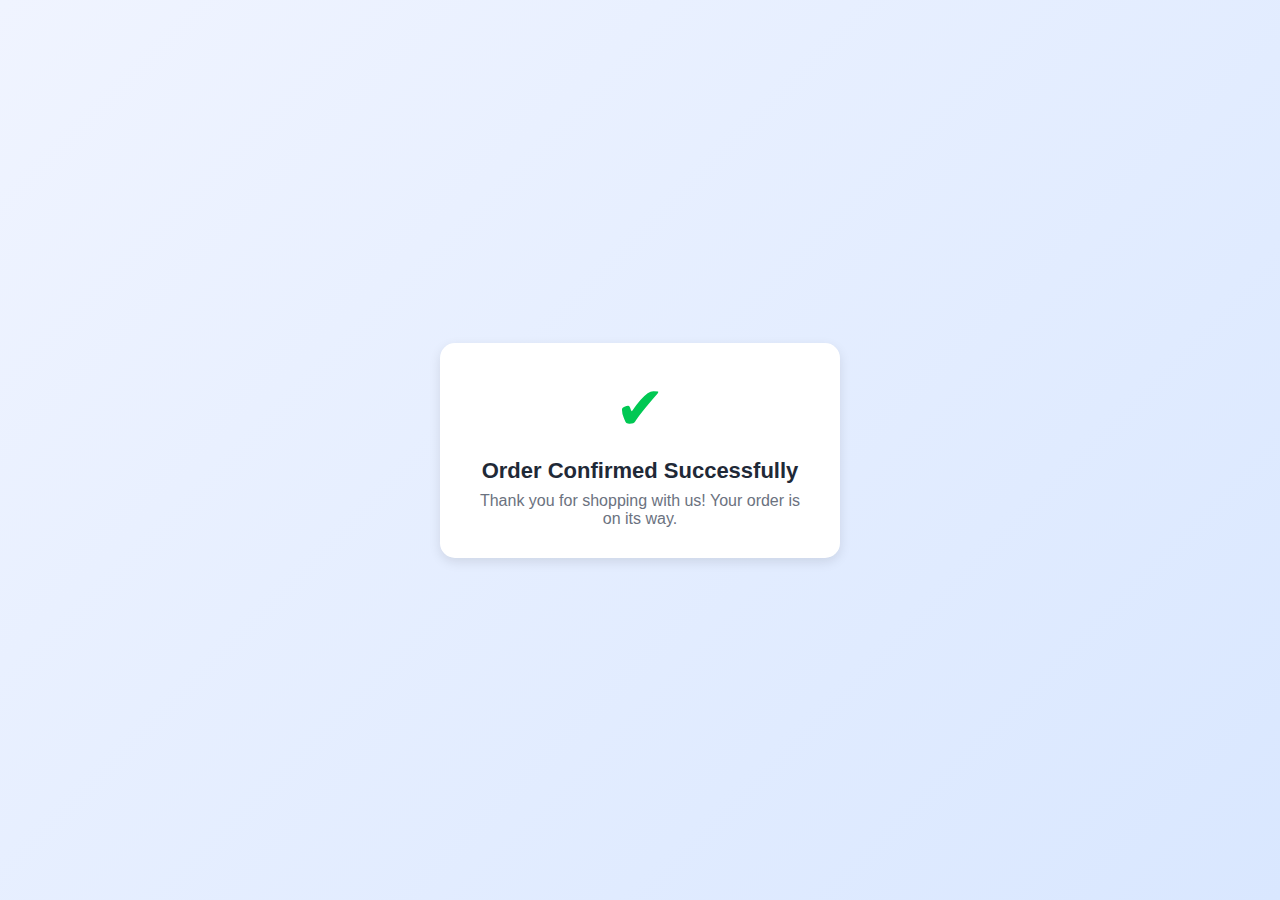
<file: orderConf.html>
<!DOCTYPE html>
<html lang="en">
<head>
    <meta charset="UTF-8">
    <meta name="viewport" content="width=device-width, initial-scale=1.0">
    <title>Order Confirmation</title>
    <style>
        /* styles.css */

* {
    margin: 0;
    padding: 0;
    box-sizing: border-box;
    font-family: 'Arial', sans-serif;
}

body {
    display: flex;
    justify-content: center;
    align-items: center;
    height: 100vh;
    background: linear-gradient(135deg, #f0f4ff, #d9e7ff);
}

.confirmation-container {
    text-align: center;
    padding: 30px;
    background-color: #FFFFFF;
    border-radius: 15px;
    box-shadow: 0 4px 12px rgba(0, 0, 0, 0.1);
    width: 80%;
    max-width: 400px;
    animation: fadeIn 1s ease;
}

.message-box {
    display: flex;
    align-items: center;
    flex-direction: column;
}

.checkmark {
    font-size: 60px;
    color: #00C853; /* Green checkmark */
    margin-bottom: 15px;
    animation: bounce 1s ease infinite alternate;
}

h1 {
    font-size: 22px;
    color: #1F2937; /* Dark text */
    font-weight: bold;
    margin-bottom: 8px;
}

p {
    font-size: 16px;
    color: #6B7280;
}

/* Animations */
@keyframes bounce {
    0% { transform: translateY(0); }
    100% { transform: translateY(-8px); }
}

@keyframes fadeIn {
    from { opacity: 0; }
    to { opacity: 1; }
}

@media (max-width: 768px) {
    .confirmation-container {
        padding: 20px;
        width: 90%;
    }
}

    </style>
</head>
<body>
    <div class="confirmation-container">
        <div class="message-box">
            <div class="checkmark">&#10004;</div> <!-- Checkmark symbol -->
            <h1>Order Confirmed Successfully</h1>
            <p>Thank you for shopping with us! Your order is on its way.</p>
        </div>
    </div>
</body>
</html>
</file>
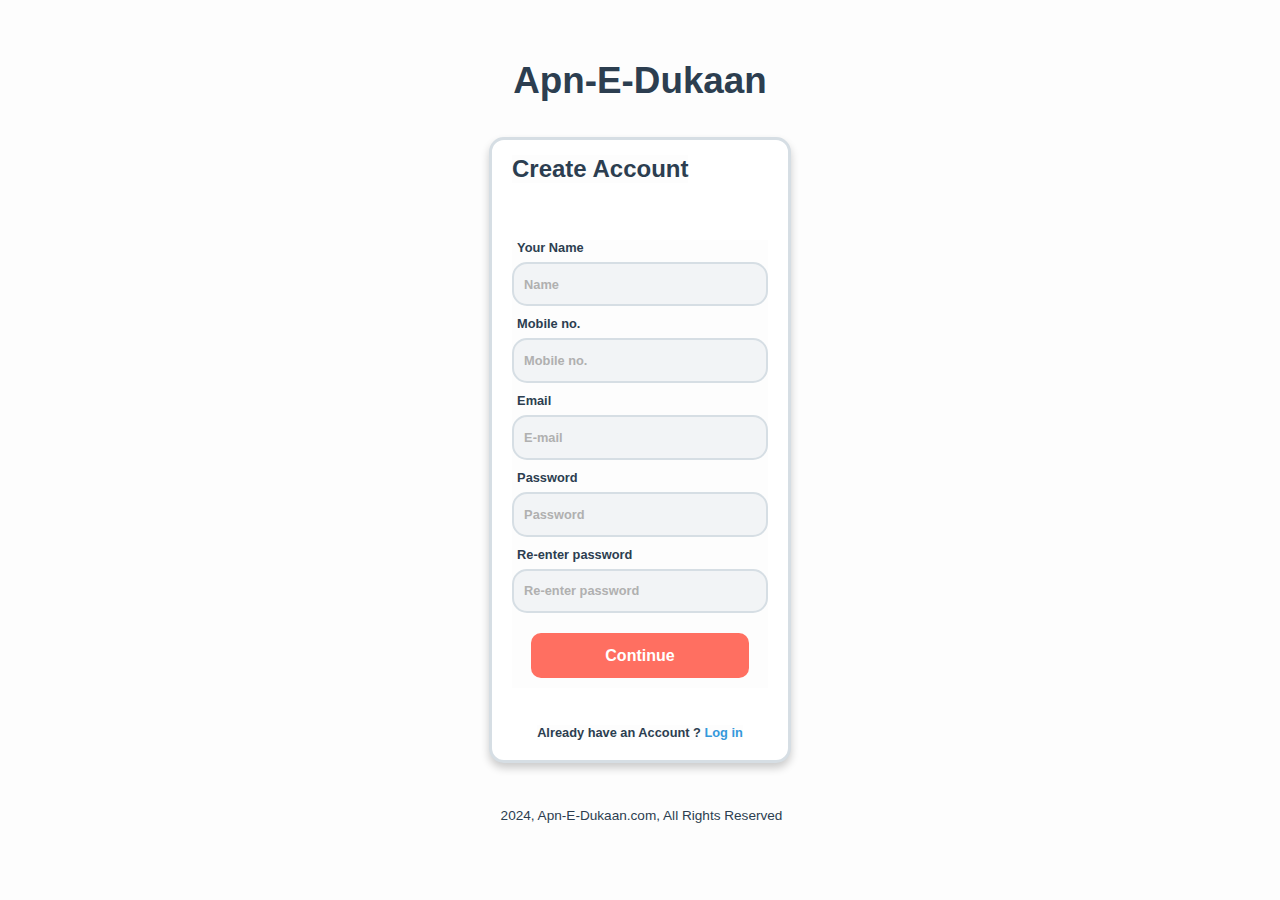
<file: sign-in.html>
<!DOCTYPE html>
<html lang="en">

<head>
    <meta charset="UTF-8">
    <meta name="viewport" content="width=device-width, initial-scale=1.0">
    <title>Sign-in page</title>
    <link rel="stylesheet" href="https://cdnjs.cloudflare.com/ajax/libs/font-awesome/6.6.0/css/all.min.css"
        integrity="sha512-Kc323vGBEqzTmouAECnVceyQqyqdsSiqLQISBL29aUW4U/M7pSPA/gEUZQqv1cwx4OnYxTxve5UMg5GT6L4JJg=="
        crossorigin="anonymous" referrerpolicy="no-referrer" />
    <link rel="stylesheet" href="/sign-in.css">
</head>

<body>
    <div class="outer-sign-in">
        <div class="company-logo"><a href="/index.html">
                <h1>Apn-E-Dukaan</h1>
            </a></div>
        <div class="sign-in-form">
            <h3>Create Account</h3>
            <form action="">
                <label for="name">
                    <h6>Your Name</h6>
                </label>
                <input type="text" placeholder="Name" id="name">
                <label for="mobile_number">
                    <h6>Mobile no.</h6>
                </label>
                <input type="tel" placeholder="Mobile no." id="mobile_number">
                <label for="email">
                    <h6>Email</h6>
                </label>
                <input type="email" placeholder="E-mail" id="email">
                <label for="password">
                    <h6>Password</h6>
                </label>
                <input type="password" placeholder="Password" id="password">
                <label for="re-password">
                    <h6>Re-enter password</h6>
                </label>
                <input type="password" placeholder="Re-enter password" id="re-password">
                <div class="continue"><button type="submit">Continue</button></div>
            </form>
            <p>Already have an Account ? <a href="/login.html">Log in</a></p>
        </div>
        <div class="copyright">
            <i class="fa-regular fa-copyright"> </i>
            <p>2024, Apn-E-Dukaan.com, All Rights Reserved </p>
        </div>
    </div>

</body>
</html>
</file>
<file: home.css>
*{
    margin: 0px;
    padding: 0px;
    font-family: 'Gill Sans', 'Gill Sans MT', Calibri, 'Trebuchet MS', sans-serif;
}

/* navbar */
.navbar {
    height: 62px;
    width: 100vw;
    border-bottom: 2.2px solid #75B5E0;
    display: flex;
    justify-content: space-around;
    flex-wrap: nowrap;
    align-items: center;
    position: fixed;
    top: 0px;
    z-index: 2;
    background-color: #2d3436;
    color: #FFFFFF;
}
h1{
    font-size: 1.6em;
    font-weight: 800;
    background-color: #2d3436;
}
.nav-options{
    padding: 0px 15px;
    flex-wrap: wrap;
    background-color: #2d3436;
}
nav{
    background-color: #2d3436;
}
nav a{
    text-decoration: none;
    font-size: 1.1em;
    font-weight: 550;
    margin-left: 50px;
    color: #FFFFFF; 
    background-color: #2d3436;
}
.nav-search{
    display: flex;
    align-items: center;
    background-color: #2d3436;
}
.nav-search input{
    font-weight: 600;
    font-size: 1em;
    height: 32px;
    width: 350px;
    border-top-left-radius: 4px;
    border-bottom-left-radius: 4px;
    border: none;
    padding: 0px 0px 0px 5px;
}
.search-icon{
    display: flex;
    justify-content: center;
    align-items: center;
    height: 32px;
    width: 25px;
    padding: 0 5px 0 5px;
    background-color: #ffffff;
    color: #000000;
    border: none;
    border-top-right-radius: 4px;
    border-bottom-right-radius: 4px;
    background-color: #ff9900;
}
.cart{
    margin-left: 25px;
    color: #FFFFFF;
    height: 32px;
    width: 26px;
    font-size: 1.3em;
    display: flex;
    align-items: center;
}

/* Hero-section */
main{
    background-color: #FDFDFD;
}
.hero-section{
    margin-top: 80px;
    display: flex;
    justify-content: center;
}
.hero-image{
    height: 55vh;
    width: 90vw;
    background-image: url('/F79\ \(1\).jpg');
    border-radius: 10px;
}

/* Flash sales */
.Flash{
    margin-top: 20px;
    display: flex;
    align-items: center;
    justify-content: center;
}
.flash-sales{
    background-color: #f0f1f5;
    height: 60vh;
    width: 96vw;
    display: flex;
    flex-direction: column;
    justify-content: space-evenly;
    padding: 10px 0px 12px 0px;
    color: #1a252f;
}
.heading{
    display: flex;
    margin-left: 15px;
}
.heading h3{
    font-size: 1.85em;
    font-weight: 600;
    color: #1a252f;
}
.shop-section{
    margin-top: 20px;
    display: flex;
    justify-content: space-evenly;
    flex-wrap: wrap;
}
.outer-box{
    height: 49vh;
    width: 17.5vw;
    padding: 15px 0px 15px 0px;
    background-color: #F7F9F9;
    margin: 0px 0px 15px 0px;
    box-shadow: 0 6px 12px rgba(0, 0, 0, 0.20);
}
.box-content{
    height: 100%;
    margin: 0em 1em 0em 1em;
}
.box-content h4{
    font-size: 1.2em;
    font-weight: 200;
}
.box-content p{
    font-size: 1.1em;
    font-weight: 150;
}
.image-section{
    height: 70%;
    width: 100%;
    background-size: cover;
    margin-bottom: 15px;
}
.add_cart{
    background-color: #FF6F61;
    color: #FFFFFF;
    height: 32px;
    width: 85px;
    border-radius: 20px;
    border: none; 
    margin-top: 5px;
    font-weight: 550;
}

/* categories */
.categories-outer{
    margin-top: 20px;
    display: flex;
    justify-content: center;
}
.categories-inner{
    height: 40vh;
    width: 96vw;
    background-color: #F0F1F5;
    color: #1a252f;
    display: flex;
    flex-direction: column;
    justify-content: space-evenly;
    flex-wrap: wrap;
}
.categories{
    display: flex;
    justify-content: space-evenly;
}
.category{
    height: 26.5vh;
    width: 16.5vw;
    background-size: cover;
}

/* Best selling product of the month */
.this-month{
    display: flex;
    justify-content: center;
}
.best-selling{
    margin-top: 20px;
    background-color: #F0F1F5;
    color: #1a252f;
    width: 96vw;
    height: 118vh;
    padding: 12px 0px 12px 0px;
    display: flex;
    flex-direction: column;
    justify-content: space-evenly;
}

/* Explore more */
.explore-outer{
    display: flex;
    justify-content: center;
}
.explore-more{
    margin-top: 20px;
    background-color: #F0F1F5;
    color: #1a252f;
    width: 96vw;
    height: 118vh;
    padding: 12px 0px 12px 0px;
    display: flex;
    flex-direction: column;
    justify-content: space-evenly
}

/* New Arrival */
.arrival-outer{
    display: flex;
    justify-content: center;
}
.new-arrival{
    margin-top: 20px;
    background-color: #F0F1F5;
    height: 85vh;
    width: 95vw;
    padding: 12px 0px 12px 0px;
}
.arrival{
    display: flex;
    justify-content: space-between;
    height: 77vh;
    width: 92.7vw;
    margin: 10px 20px 10px 20px;
    padding: 10px 0px 10px 0px;
}
.left-image{
    width: 45%;
    height: 95%;
    background-size: cover;
    margin-left: 25px;
}
.right-image{
    display: flex;
    flex-direction: column;
    justify-content: space-between;
    height: 95%;
    width: 45%;
    margin-right: 25px;
}
.up-image{
    width: 100%;
    height: 45%;
    background-size: cover;
}
.down-image{
    display: flex;
    justify-content: space-between;
}
.part-1{
    width: 25%;
    height: 45%;
}

/* features */
/* .features{
    display: flex;
    justify-content: space-evenly;
    height: 23vh;
    width: 96vw;
}
.feature-box{
    background-size: cover;
    background-repeat: no-repeat;
    height: 100%;
    width: 25%;
} */

/* Footer */
.footer-outer{
    background-color: #1E272E;
    color: #BDC3C7;
    /* position: relative;
    bottom: 0px; */
    margin-top: 30px;
    display: flex;
    flex-direction: column;
    padding-bottom: 20px;
}
.footer-inner{
    display: flex;
    justify-content: space-around;
    padding: 50px 10px 40px 10px;
}
.footer-1 h1{
    font-size: 1.6em;
    padding-bottom: 25px;
    background-color: #1E272E;
    font-weight: 600;
}
.footer-1 h6{
    font-size: 1.3em;
    padding-bottom: 25px;
    font-weight: 550;
}
.footer-1 p{
    padding-bottom: 20px;
    font-size: 1em;
    font-weight: 400;
}
.footer-1 input{
    border-radius: 3px;
    height: 10%;
    width: 70%;
    padding: 5px 5px 5px 5px;
    margin: 0px 0px 20px 0px;
    font-weight: 550;
}
.footer-inner h3{
    font-size: 1.2em;
    font-weight: 550;
    margin-bottom: 20px;
}
.footer-inner a{
    margin-left: 0px;
    background-color: #1E272E;
    color: #BDC3C7;
    font-weight: 500;
    text-decoration: none;
}
.footer-inner li{
    list-style: none;
    padding-bottom: 15px;
}
.footer-4 i{
    font-size: 1.8em;
    margin-right: 10px;    
}
.copyright{
    display: flex;
    justify-content: center;
    align-items: center;
    font-size: 0.8em;
}
.copyright p{
    padding-left: 3px;
}
</file>
<file: about.css>
*{
    margin: 0px;
    padding: 0px;
    font-family: 'Gill Sans', 'Gill Sans MT', Calibri, 'Trebuchet MS', sans-serif;
}
body{
    background-color: #FDFDFD;
}

/* navbar */
.navbar {
    height: 62px;
    width: 100vw;
    border-bottom: 2.2px solid #6197bb;
    display: flex;
    justify-content: space-around;
    flex-wrap: nowrap;
    align-items: center;
    position: fixed;
    top: 0px;
    z-index: 2;
    background-color: #2d3436;
    color: #FFFFFF;
}
h1{
    font-size: 1.6em;
    font-weight: 800;
    background-color: #2d3436;
}
.nav-options{
    padding: 0px 15px;
    flex-wrap: wrap;
    background-color: #2d3436;
}
nav{
    background-color: #2d3436;
}
nav a{
    text-decoration: none;
    font-size: 1.1em;
    font-weight: 550;
    margin-left: 50px;
    color: #FFFFFF; 
    background-color: #2d3436;
}
.nav-search{
    display: flex;
    align-items: center;
    background-color: #2d3436;
}
.nav-search input{
    font-weight: 600;
    font-size: 1em;
    height: 32px;
    width: 350px;
    border-top-left-radius: 4px;
    border-bottom-left-radius: 4px;
    border: none;
    padding: 0px 0px 0px 5px;
}
.search-icon{
    display: flex;
    justify-content: center;
    align-items: center;
    height: 32px;
    width: 25px;
    padding: 0 5px 0 5px;
    background-color: #ffffff;
    color: #000000;
    border: none;
    border-top-right-radius: 4px;
    border-bottom-right-radius: 4px;
    background-color: #ff9900;
}
.cart{
    margin-left: 25px;
    color: #FFFFFF;
    height: 32px;
    width: 26px;
    font-size: 1.3em;
    display: flex;
    align-items: center;
}
 

/* About Section */
.about-section {
    
    background-color: #FDFDFD;
    padding: 100px 0;
    text-align: center;
}

.about-container {
    width: 90vw;
    max-width: 1200px;
    margin: 0 auto;
}

.about-content h1 {
    font-size: 3em;
    font-weight: 800;
    color: #ffffff;
}

.about-content p {
    font-size: 1.2em;
    color: #2d3436;
    margin-top: 20px;
}

/* Mission and Vision Section */
.mission-vision-container {
    display: flex;
    justify-content: space-evenly;
    align-items: flex-start;
    padding: 50px 0;
    background-color: #f0f1f5;
}

.mission, .vision {
    width: 45%;
}

.mission-vision h2 {
    font-size: 2em;
    color: #1a252f;
}

.mission-vision p {
    font-size: 1.1em;
    color: #333;
    margin-top: 10px;
}


/* Values Section */
.values-container {
    background-color: #ffffff;
    padding: 60px 0;
    text-align: center;
}

.values h2 {
    font-size: 2.3em;
    color: #1a252f;
    margin-bottom: 30px;
}

.values {
    display: flex;
    justify-content: space-around;
    flex-wrap: wrap;
}

.value-box {
    width: 22%;
    text-align: center;
}

.value-box i {
    font-size: 2.5em;
    color: #ff6f61;
    margin-bottom: 15px;
}

.value-box h3 {
    font-size: 1.4em;
    color: #1a252f;
}

.value-box p {
    font-size: 1em;
    color: #555;
}

/* footer */
.footer-outer{
    background-color: #1E272E;
    color: #BDC3C7;
    /* position: relative;
    bottom: 0px; */
    margin-top: 30px;
    display: flex;
    flex-direction: column;
    padding-bottom: 20px;
}
.footer-inner{
    display: flex;
    justify-content: space-around;
    padding: 50px 10px 40px 10px;
}
.footer-1 h1{
    font-size: 1.6em;
    padding-bottom: 25px;
    background-color: #1E272E;
    font-weight: 600;
}
.footer-1 h6{
    font-size: 1.3em;
    padding-bottom: 25px;
    font-weight: 550;
}
.footer-1 p{
    padding-bottom: 20px;
    font-size: 1em;
    font-weight: 400;
}
.footer-1 input{
    border-radius: 3px;
    height: 10%;
    width: 70%;
    padding: 5px 5px 5px 5px;
    margin: 0px 0px 20px 0px;
    font-weight: 550;
}
.footer-inner h3{
    font-size: 1.2em;
    font-weight: 550;
    margin-bottom: 20px;
}
.footer-inner a{
    margin-left: 0px;
    background-color: #1E272E;
    color: #BDC3C7;
    font-weight: 500;
    text-decoration: none;
}
.footer-inner li{
    list-style: none;
    padding-bottom: 15px;
}
.footer-4 i{
    font-size: 1.8em;
    margin-right: 10px;    
}
.copyright{
    display: flex;
    justify-content: center;
    align-items: center;
    font-size: 0.8em;
}
.copyright p{
    padding-left: 3px;
}
</file>
<file: admin.css>
/* General Styles */
* {
    margin: 0;
    padding: 0;
    box-sizing: border-box;
    font-family: Arial, sans-serif;
}

body {
    background-color: #f4f4f9;
    color: #333;
}

.dashboard-container {
    width: 90%;
    max-width: 1200px;
    margin: 0 auto;
    padding: 20px;
}

/* Header */
header {
    text-align: center;
    padding: 20px 0;
}

header h1 {
    font-size: 2em;
    color: #333;
}

/* Statistics Section */
.stats {
    display: flex;
    flex-wrap: wrap;
    gap: 20px;
    margin-bottom: 30px;
}

.stat-box {
    flex: 1;
    min-width: 200px;
    padding: 20px;
    background-color: #fff;
    border-radius: 8px;
    box-shadow: 0 4px 8px rgba(0, 0, 0, 0.1);
    text-align: center;
}

.stat-box h2 {
    font-size: 1.2em;
    color: #666;
    margin-bottom: 10px;
}

.stat-box p {
    font-size: 1.8em;
    font-weight: bold;
    color: #333;
}

.stat-box ul {
    list-style: none;
    padding: 0;
    font-size: 1em;
}

.stat-box ul li {
    margin-top: 5px;
}

/* Table Section */
.table-section {
    margin-top: 30px;
}

.table-section h2 {
    font-size: 1.5em;
    color: #333;
    margin-bottom: 15px;
}

table {
    width: 100%;
    border-collapse: collapse;
}

table th, table td {
    padding: 12px;
    border: 1px solid #ddd;
    text-align: center;
}

table th {
    background-color: #333;
    color: #fff;
}

table td {
    color: #666;
}

table tr:nth-child(even) {
    background-color: #f9f9f9;
}

/* Responsive Design */
@media (max-width: 768px) {
    .stats {
        flex-direction: column;
    }

    .stat-box {
        width: 100%;
    }
}
</file>
<file: cart.css>
*{
    margin: 0px;
    padding: 0px;
    font-family: 'Gill Sans', 'Gill Sans MT', Calibri, 'Trebuchet MS', sans-serif;
}
body{
    background-color: #FDFDFD;
}

/* navbar */
.navbar {
    height: 62px;
    width: 100vw;
    border-bottom: 2.2px solid #6197bb;
    display: flex;
    justify-content: space-around;
    flex-wrap: nowrap;
    align-items: center;
    position: fixed;
    top: 0px;
    z-index: 2;
    background-color: #2d3436;
    color: #FFFFFF;
}
h1{
    font-size: 1.6em;
    font-weight: 800;
    background-color: #2d3436;
}
.nav-options{
    padding: 0px 15px;
    flex-wrap: wrap;
    background-color: #2d3436;
}
nav{
    background-color: #2d3436;
}
nav a{
    text-decoration: none;
    font-size: 1.1em;
    font-weight: 550;
    margin-left: 50px;
    color: #FFFFFF; 
    background-color: #2d3436;
}
.nav-search{
    display: flex;
    align-items: center;
    background-color: #2d3436;
}
.nav-search input{
    font-weight: 600;
    font-size: 1em;
    height: 32px;
    width: 350px;
    border-top-left-radius: 4px;
    border-bottom-left-radius: 4px;
    border: none;
    padding: 0px 0px 0px 5px;
}
.search-icon{
    display: flex;
    justify-content: center;
    align-items: center;
    height: 32px;
    width: 25px;
    padding: 0 5px 0 5px;
    background-color: #ffffff;
    color: #000000;
    border: none;
    border-top-right-radius: 4px;
    border-bottom-right-radius: 4px;
    background-color: #ff9900;
}
.cart{
    margin-left: 25px;
    color: #FFFFFF;
    height: 32px;
    width: 26px;
    font-size: 1.3em;
    display: flex;
    align-items: center;
}


/* Cart Page Container */
.cart-container {
    margin-top: 80px;
    padding: 20px;
    background-color: #FDFDFD;
    min-height: 70vh;
    display: flex;
    flex-direction: column;
    align-items: center;
    justify-content: flex-start;
}

.cart-container h1 {
    font-size: 2.2em;
    font-weight: 700;
    color: #ffffff;
    margin-bottom: 30px;
}

/* Cart Table */
.cart-table {
    width: 90vw;
    max-width: 1200px;
    margin-bottom: 20px;
    border-collapse: collapse;
    background-color: #F7F9F9;
    box-shadow: 0 4px 8px rgba(0, 0, 0, 0.1);
}

.cart-table th, .cart-table td {
    padding: 15px;
    text-align: left;
    border-bottom: 1px solid #ccc;
}

.cart-table th {
    background-color: #2d3436;
    color: white;
    font-size: 1.1em;
    font-weight: 600;
}

.cart-table td {
    font-size: 1em;
    color: #1a252f;
}

.cart-table td:nth-child(4) {
    font-weight: bold;
}

/* Cart Summary */
.cart-summary {
    width: 90vw;
    max-width: 1200px;
    padding: 20px;
    background-color: #f0f1f5;
    box-shadow: 0 4px 8px rgba(0, 0, 0, 0.1);
    text-align: right;
    margin-top: 20px;
}

.cart-summary h3 {
    font-size: 1.8em;
    font-weight: 600;
    color: #1a252f;
    margin-bottom: 15px;
}

.cart-summary p {
    font-size: 1.2em;
    color: #1a252f;
    margin-bottom: 10px;
}

.cart-summary p strong {
    color: #ff9900;
}

/* Checkout Button */
.cart-container button {
    background-color: #FF6F61;
    color: white;
    padding: 12px 30px;
    border-radius: 25px;
    border: none;
    font-size: 1.2em;
    font-weight: 600;
    cursor: pointer;
    transition: background-color 0.3s;
    margin-top: 20px;
}

.cart-container button:hover {
    background-color: #ff5733;
}

/* footer */
.footer-outer{
    background-color: #1E272E;
    color: #BDC3C7;
    /* position: relative;
    bottom: 0px; */
    margin-top: 30px;
    display: flex;
    flex-direction: column;
    padding-bottom: 20px;
}
.footer-inner{
    display: flex;
    justify-content: space-around;
    padding: 50px 10px 40px 10px;
}
.footer-1 h1{
    font-size: 1.6em;
    padding-bottom: 25px;
    background-color: #1E272E;
    font-weight: 600;
}
.footer-1 h6{
    font-size: 1.3em;
    padding-bottom: 25px;
    font-weight: 550;
}
.footer-1 p{
    padding-bottom: 20px;
    font-size: 1em;
    font-weight: 400;
}
.footer-1 input{
    border-radius: 3px;
    height: 10%;
    width: 70%;
    padding: 5px 5px 5px 5px;
    margin: 0px 0px 20px 0px;
    font-weight: 550;
}
.footer-inner h3{
    font-size: 1.2em;
    font-weight: 550;
    margin-bottom: 20px;
}
.footer-inner a{
    margin-left: 0px;
    background-color: #1E272E;
    color: #BDC3C7;
    font-weight: 500;
    text-decoration: none;
}
.footer-inner li{
    list-style: none;
    padding-bottom: 15px;
}
.footer-4 i{
    font-size: 1.8em;
    margin-right: 10px;    
}
.copyright{
    display: flex;
    justify-content: center;
    align-items: center;
    font-size: 0.8em;
}
.copyright p{
    padding-left: 3px;
}
</file>
<file: checkout.css>
* {
    margin: 0px;
    padding: 0px;
    font-family: 'Gill Sans', 'Gill Sans MT', Calibri, 'Trebuchet MS', sans-serif;
}

body {
    background-color: #FDFDFD;
}

/* Navbar */
.navbar {
    height: 62px;
    width: 100vw;
    border-bottom: 2.2px solid #75B5E0;
    display: flex;
    justify-content: space-around;
    align-items: center;
    position: fixed;
    top: 0;
    z-index: 2;
    background-color: #2d3436;
    color: #FFFFFF;
}

h1 {
    font-size: 1.6em;
    font-weight: 800;
    background-color: #2d3436;
}

.nav-options {
    padding: 0 15px;
    background-color: #2d3436;
}

nav {
    background-color: #2d3436;
}

nav a {
    text-decoration: none;
    font-size: 1.1em;
    font-weight: 550;
    margin-left: 50px;
    color: #FFFFFF;
}

.nav-search {
    display: flex;
    align-items: center;
    background-color: #2d3436;
}

.nav-search input {
    font-weight: 600;
    font-size: 1em;
    height: 32px;
    width: 250px;
    border-top-left-radius: 4px;
    border-bottom-left-radius: 4px;
    border: none;
    padding: 0 5px;
}

.search-icon {
    display: flex;
    justify-content: center;
    align-items: center;
    height: 32px;
    width: 25px;
    padding: 0 5px;
    background-color: #ff9900;
    color: #000000;
    border-top-right-radius: 4px;
    border-bottom-right-radius: 4px;
}

.cart {
    margin-left: 15px;
    color: #FFFFFF;
    height: 32px;
    width: 26px;
    font-size: 1.3em;
    display: flex;
    align-items: center;
}

/* Main Content */
.outer-box {
    display: flex;
    justify-content: space-evenly;
    margin-top: 85px;
    flex-wrap: wrap;
}

.left-box {
    background-color: #FFFFFF;
    color: #2c3e50;
    border: 3px solid #D6DEE4;
    border-radius: 10px;
    height: auto;
    width: 90%;
    max-width: 600px;
    padding: 20px;
    display: flex;
    flex-direction: column;
    align-items: center;
    margin-bottom: 20px;
}

.left-box h3 {
    font-size: 1.95rem;
    margin-bottom: 20px;
    align-self: flex-start;
}

.left-box h6 {
    font-size: 0.90rem;
    margin-bottom: 7px;
    font-weight: 600;
}

.left-box input {
    padding: 5px;
    height: 35px;
    width: 100%;
    margin-bottom: 15px;
    border-radius: 4px;
    border: 2px solid #D6DEE4;
    background-color: #f2f4f6;
}

.save-information h6 {
    font-size: 0.95rem;
}

.save-information input {
    height: 15px;
    width: 15px;
    display: inline-block;
}

.save-information label {
    display: inline-block;
    padding-left: 5px;
}

.save-information {
    display: flex;
    align-items: center;
    justify-content: flex-start;
    align-content: flex-start;
    margin-bottom: 20px;
}

.right-box {
    background-color: #FFFFFF;
    color: #2c3e50;
    border: 3px solid #D6DEE4;
    border-radius: 10px;
    height: auto;
    width: 90%;
    max-width: 700px;
    padding: 20px;
}

/* Wrapper for payment section */
.payment-wrapper {
    display: flex;
    justify-content: center;
    align-items: center;
    margin-top: 20px;
}

/* Payment option */
.payment-option {
    text-align: center;
    width: 100%;
}

.payment-option h4 {
    font-size: 1.5rem;
    font-weight: bold;
    margin-bottom: 15px;
}

/* Button styling */
.cod-button {
    background-color: #4CAF50;
    color: white;
    padding: 12px 20px;
    font-size: 1.1em;
    border: none;
    border-radius: 8px;
    cursor: pointer;
    transition: 0.3s;
    box-shadow: 0px 4px 8px rgba(0, 0, 0, 0.2);
    display: inline-block;
    margin-top: 10px;
}

.cod-button:hover {
    background-color: #45a049;
}

/* Responsive adjustments */
@media (max-width: 768px) {
    .cod-button {
        width: 100%; /* Make button full-width on smaller screens */
        padding: 15px;
        font-size: 1em;
    }
}


/* Footer */
.footer-outer {
    background-color: #1E272E;
    color: #BDC3C7;
    margin-top: 30px;
    display: flex;
    flex-direction: column;
    padding-bottom: 20px;
}

.footer-inner {
    display: flex;
    justify-content: space-around;
    padding: 50px 10px 40px 10px;
    flex-wrap: wrap;
}

.footer-1 h1 {
    font-size: 1.6em;
    padding-bottom: 25px;
    font-weight: 600;
}

.footer-1 h6 {
    font-size: 1.3em;
    padding-bottom: 25px;
    font-weight: 550;
}

.footer-1 p {
    padding-bottom: 20px;
    font-size: 1em;
    font-weight: 400;
}

.footer-1 input {
    border-radius: 3px;
    height: 35px;
    width: 70%;
    padding: 5px;
    margin-bottom: 20px;
    font-weight: 550;
}

.footer-inner h3 {
    font-size: 1.2em;
    font-weight: 550;
    margin-bottom: 20px;
}

.footer-inner a {
    color: #BDC3C7;
    font-weight: 500;
    text-decoration: none;
}

.footer-inner li {
    list-style: none;
    padding-bottom: 15px;
}

.footer-4 i {
    font-size: 1.8em;
    margin-right: 10px;
}

.copyright {
    display: flex;
    justify-content: center;
    align-items: center;
    font-size: 0.8em;
}

@media (max-width: 768px) {
    .outer-box {
        flex-direction: column;
        align-items: center;
    }

    .left-box,
    .right-box {
        width: 90%;
    }

    .nav-search input {
        width: 200px;
    }
}

@media (max-width: 480px) {
    nav a {
        font-size: 0.9em;
        margin-left: 20px;
    }

    .nav-search input {
        width: 150px;
    }

    .cod-button {
        width: 100%;
        padding: 10px;
    }
}
</file>
<file: contact.css>
*{
    margin: 0px;
    padding: 0px;
    font-family: 'Gill Sans', 'Gill Sans MT', Calibri, 'Trebuchet MS', sans-serif;
}

/* navbar */
.navbar {
    height: 62px;
    width: 100vw;
    border-bottom: 2.2px solid #75B5E0;
    display: flex;
    justify-content: space-around;
    flex-wrap: nowrap;
    align-items: center;
    position: fixed;
    top: 0px;
    z-index: 2;
    background-color: #2d3436;
    color: #FFFFFF;
}
h1{
    font-size: 1.6em;
    font-weight: 800;
    background-color: #2d3436;
}
.nav-options{
    padding: 0px 15px;
    flex-wrap: wrap;
    background-color: #2d3436;
}
nav{
    background-color: #2d3436;
}
nav a{
    text-decoration: none;
    font-size: 1.1em;
    font-weight: 550;
    margin-left: 50px;
    color: #FFFFFF; 
    background-color: #2d3436;
}
.nav-search{
    display: flex;
    align-items: center;
    background-color: #2d3436;
}
.nav-search input{
    font-weight: 600;
    font-size: 1em;
    height: 32px;
    width: 350px;
    border-top-left-radius: 4px;
    border-bottom-left-radius: 4px;
    border: none;
    padding: 0px 0px 0px 5px;
}
.search-icon{
    display: flex;
    justify-content: center;
    align-items: center;
    height: 32px;
    width: 25px;
    padding: 0 5px 0 5px;
    background-color: #ffffff;
    color: #000000;
    border: none;
    border-top-right-radius: 4px;
    border-bottom-right-radius: 4px;
    background-color: #ff9900;
}
.cart{
    margin-left: 25px;
    color: #FFFFFF;
    height: 32px;
    width: 26px;
    font-size: 1.3em;
    display: flex;
    align-items: center;
}

/* main */
main{
    margin: 110px 0px 0px 0px;
    display: flex;
    flex-direction: column;
    justify-content: center;
    background-color: #FDFDFD;
}
.outer-box{
    display: flex;
    justify-content: space-evenly;
    height: 80vh;
    width: 96vw;
    color: #1a252f;
}
.left-box{
    height: 65%;
    width: 20%;
    background-color: #F5F7FA;
    padding: 0px 17px 0px 17px;
    display: flex;
    flex-direction: column;
    justify-content: space-evenly;
    border: 1px solid #D6DEE4;
    border-radius: 5px;
    color: #2c3e50;
}
.call-us-message{
    display: flex;
    align-items: center;
    margin: 0px 0px 20px 0px;
}
.call-logo{
    display: inline-block;
    background-color: #FF6F61;
    color: #FFFFFF;
    padding: 8px;
    border-radius: 50%;
    font-size: 1.5rem;
}
.call-us h4{
    display: inline-block;
    font-size: 1.1rem;
    padding: 0px 0px 0px 9px;
}
.call-us p{
    margin: 0px 0px 6px 0px;
    font-size: 1rem;
}
.line-between{
    height: 0px;
    width: 90%;
    border: 0.1rem solid #2C3E50;
}
.email-us-message{
    display: flex;
    align-items: center;
    margin: 0px 0px 20px 0px;
}
.email-logo{
    display: inline-block;
    background-color: #FF6F61;
    color: #FFFFFF;
    padding: 8px;
    border-radius: 50%;
    font-size: 1.5rem;
}
.email-us h4{
    display: inline-block;
    font-size: 1.1rem;
    padding: 0px 0px 0px 9px;
}
.email-us p{
    margin: 0px 0px 6px 0px;
    font-size: 1rem;
}
.right-box{
    height: 100%;
    width: 65%; 
    display: flex;
    flex-direction: column;
    justify-content: space-evenly;
    background-color: #F5F7FA;
    border: 1px solid #d6dee4;
    color: #2C3E50;
    border-radius: 5px;
}
.up-boxes{
    display: flex;
    justify-content: space-evenly;
}
.up-boxes input{
    height: 40px;
    width: 300px;
    padding: 2px 5px 2px 5px;
    font-size: 1rem;
    font-weight: 550;
    background-color: #FFFFFF;
    border-color: #2C3E50;
    border-radius: 5px;
}
.name input{
    width: 260px;
}
.phone-no input{
    width: 250px;
}
.below-box{
    display: flex;
    justify-content: center;
}
.below-box input{
    height: 400px;
    width: 880px;
    padding: 0px 10px 4px 10px;
    font-size: 1rem;
    font-weight: 550;
    background-color: #ffffff;
    border-color: #2C3E50;
    border-radius: 5px;
}
.send-message button{
    background-color: #FF6F61;
    color: #FFFFFF;
    font-weight: 550;
    height: 43px;
    width: 100px;
    border-radius: 20px;
    border: none;
    margin: 0px 0px 0px 830px; 
}

/* Footer */
.footer-outer{
    background-color: #1E272E;
    color: #BDC3C7;
    /* position: relative;
    bottom: 0px; */
    margin-top: 30px;
    display: flex;
    flex-direction: column;
    padding-bottom: 20px;
}
.footer-inner{
    display: flex;
    justify-content: space-around;
    padding: 50px 10px 40px 10px;
}
.footer-1 h1{
    font-size: 1.6em;
    padding-bottom: 25px;
    background-color: #1E272E;
    font-weight: 600;
}
.footer-1 h6{
    font-size: 1.3em;
    padding-bottom: 25px;
    font-weight: 550;
}
.footer-1 p{
    padding-bottom: 20px;
    font-size: 1em;
    font-weight: 400;
}
.footer-1 input{
    border-radius: 3px;
    height: 10%;
    width: 70%;
    padding: 5px 5px 5px 5px;
    margin: 0px 0px 20px 0px;
    font-weight: 550;
}
.footer-inner h3{
    font-size: 1.2em;
    font-weight: 550;
    margin-bottom: 20px;
}
.footer-inner a{
    margin-left: 0px;
    background-color: #1E272E;
    color: #BDC3C7;
    font-weight: 500;
    text-decoration: none;
}
.footer-inner li{
    list-style: none;
    padding-bottom: 15px;
}
.footer-4 i{
    font-size: 1.8em;
    margin-right: 10px;    
}
.copyright{
    display: flex;
    justify-content: center;
    align-items: center;
    font-size: 0.8em;
}
.copyright p{
    padding-left: 3px;
}
</file>
<file: login.css>
*{
    margin: 0px;
    padding: 0px;
    font-family: 'Gill Sans', 'Gill Sans MT', Calibri, 'Trebuchet MS', sans-serif;
    background-color: #FDFDFD;
}
.outer-login{
    display: flex;
    flex-direction: column;
    justify-content: space-evenly;
    align-items: center;
}
.company-logo{
    margin: 60px 0px 0px 0px;
}
.company-logo a{
    text-decoration: none;
    color: #2c3e50;
    font-size: 1.15rem;
    font-weight: 600;
}
.login-form{
    background-color: #FFFFFF;
    color: #2c3e50;
    border: 3px solid #D6DEE4;
    border-radius: 15px;
    margin: 35px 0px 0px 0px;
    padding: 15px 20px 20px 20px;
    display: flex;
    flex-direction: column;
    justify-content: space-between;
    align-items: center;
    height: 37vh;
    width: 20vw;
    box-shadow: 0 5px 8px rgba(0, 0, 0, 0.2);
}
.login-form h3{
    font-size: 1.5rem;
    font-weight: 550;
    margin: 0px 0px 20px 0px;
    align-self:flex-start
}
.login-form h6{
    font-size: 0.8rem;
    font-weight: 550;
    margin: 0px 0px 7px 5px;
}
.login-form input{
    height: 4.3vh;
    width: 18.5vw;
    border-radius: 15px;
    padding: 1px 5px 1px 10px;
    margin: 0px 0px 10px 0px;
    border:2px solid #D6DEE4;
    background-color: #f2f4f6;
    font-size: 0.80rem;
    font-weight: 550;
}
input::placeholder{
    color: #b0b0b0;
}
.continue{
    display: flex;
    justify-content: center;
}
.login-form button{
    height: 5vh;
    width: 17vw;
    border-radius: 10px;
    border: none;
    background-color: #FF6F61;
    color: #FFFFFF;
    font-size: 1rem;
    font-weight: 550;
    margin: 10px 0px 10px 0px;
}
.login-form p{
    font-size: 0.80rem;
    font-weight: 550;
    align-self: flex-end;
}
.login-form p a{
    color: #3498DB;
    text-decoration: none;
}
.copyright{
    display: flex;
    align-items: center;
    font-size: 0.85rem;
    background-color: #FDFDFD;
    color: #2c3e50;
    margin-top: 45px;
}
.copyright p{
    padding-left: 3px;
}
</file>
<file: sign-in.css>
*{
    margin: 0px;
    padding: 0px;
    font-family: 'Gill Sans', 'Gill Sans MT', Calibri, 'Trebuchet MS', sans-serif;
    background-color: #FDFDFD;
}
.outer-sign-in{
    display: flex;
    flex-direction: column;
    justify-content: space-evenly;
    align-items: center;
}
.company-logo{
    margin: 60px 0px 0px 0px;
}
.company-logo a{
    text-decoration: none;
    color: #2c3e50;
    font-size: 1.15rem;
    font-weight: 600;
}
.sign-in-form{
    background-color: #FFFFFF;
    color: #2c3e50;
    border: 3px solid #D6DEE4;
    border-radius: 15px;
    margin: 35px 0px 0px 0px;
    padding: 15px 20px 20px 20px;
    display: flex;
    flex-direction: column;
    justify-content: space-between;
    align-items: center;
    height: 65vh;
    width: 20vw;
    box-shadow: 0 5px 8px rgba(0, 0, 0, 0.2);
}
.sign-in-form h3{
    font-size: 1.5rem;
    font-weight: 550;
    margin: 0px 0px 20px 0px;
    align-self:flex-start
}
.sign-in-form h6{
    font-size: 0.8rem;
    font-weight: 550;
    margin: 0px 0px 7px 5px;
}
.sign-in-form input{
    height: 4.3vh;
    width: 18.5vw;
    border-radius: 15px;
    padding: 1px 5px 1px 10px;
    margin: 0px 0px 10px 0px;
    border:2px solid #D6DEE4;
    background-color: #f2f4f6;
    font-size: 0.80rem;
    font-weight: 550;
}
input::placeholder{
    color: #b0b0b0;
}
.continue{
    display: flex;
    justify-content: center;
}
.sign-in-form button{
    height: 5vh;
    width: 17vw;
    border-radius: 10px;
    border: none;
    background-color: #FF6F61;
    color: #FFFFFF;
    font-size: 1rem;
    font-weight: 550;
    margin: 10px 0px 10px 0px;
}
.sign-in-form p{
    font-size: 0.80rem;
    font-weight: 550;
}
.sign-in-form p a{
    color: #3498DB;
    text-decoration: none;
}
.copyright{
    display: flex;
    align-items: center;
    font-size: 0.85rem;
    background-color: #FDFDFD;
    color: #2c3e50;
    margin-top: 45px;
}
.copyright p{
    padding-left: 3px;
}
</file>
